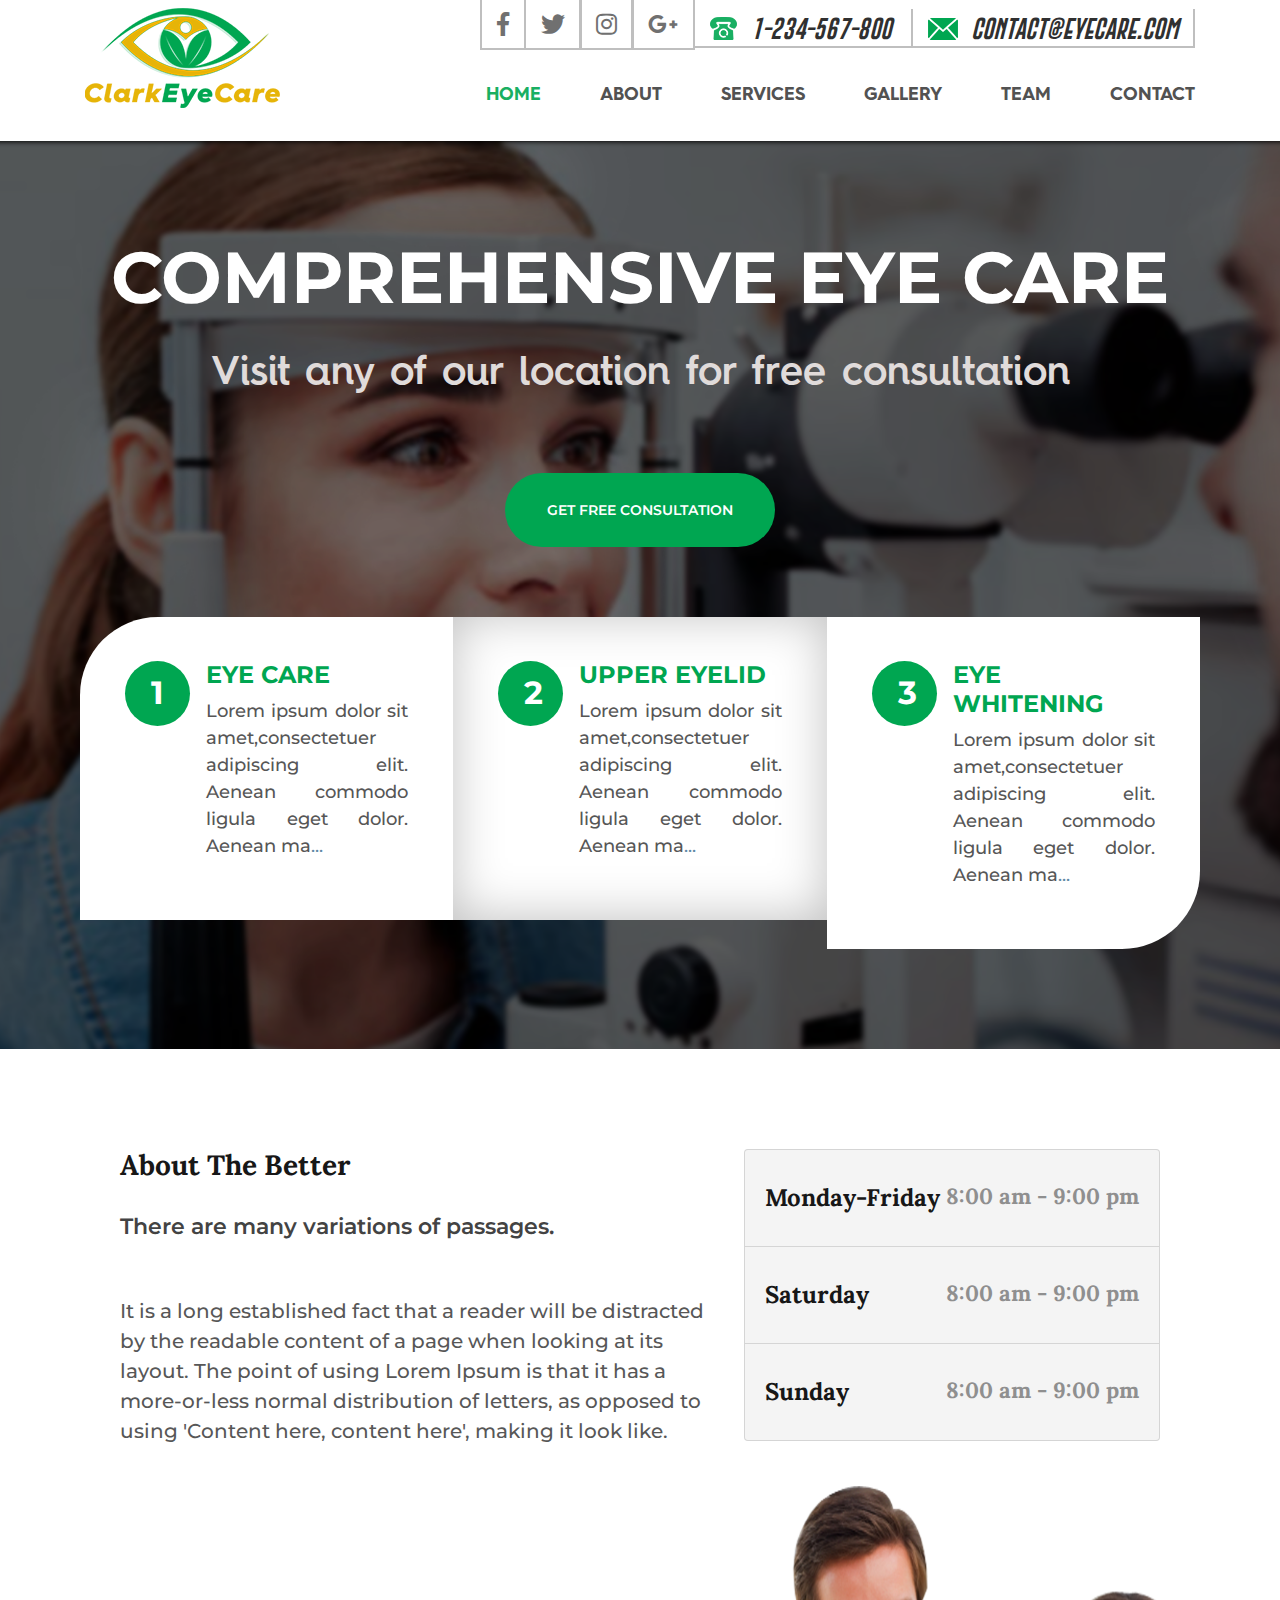
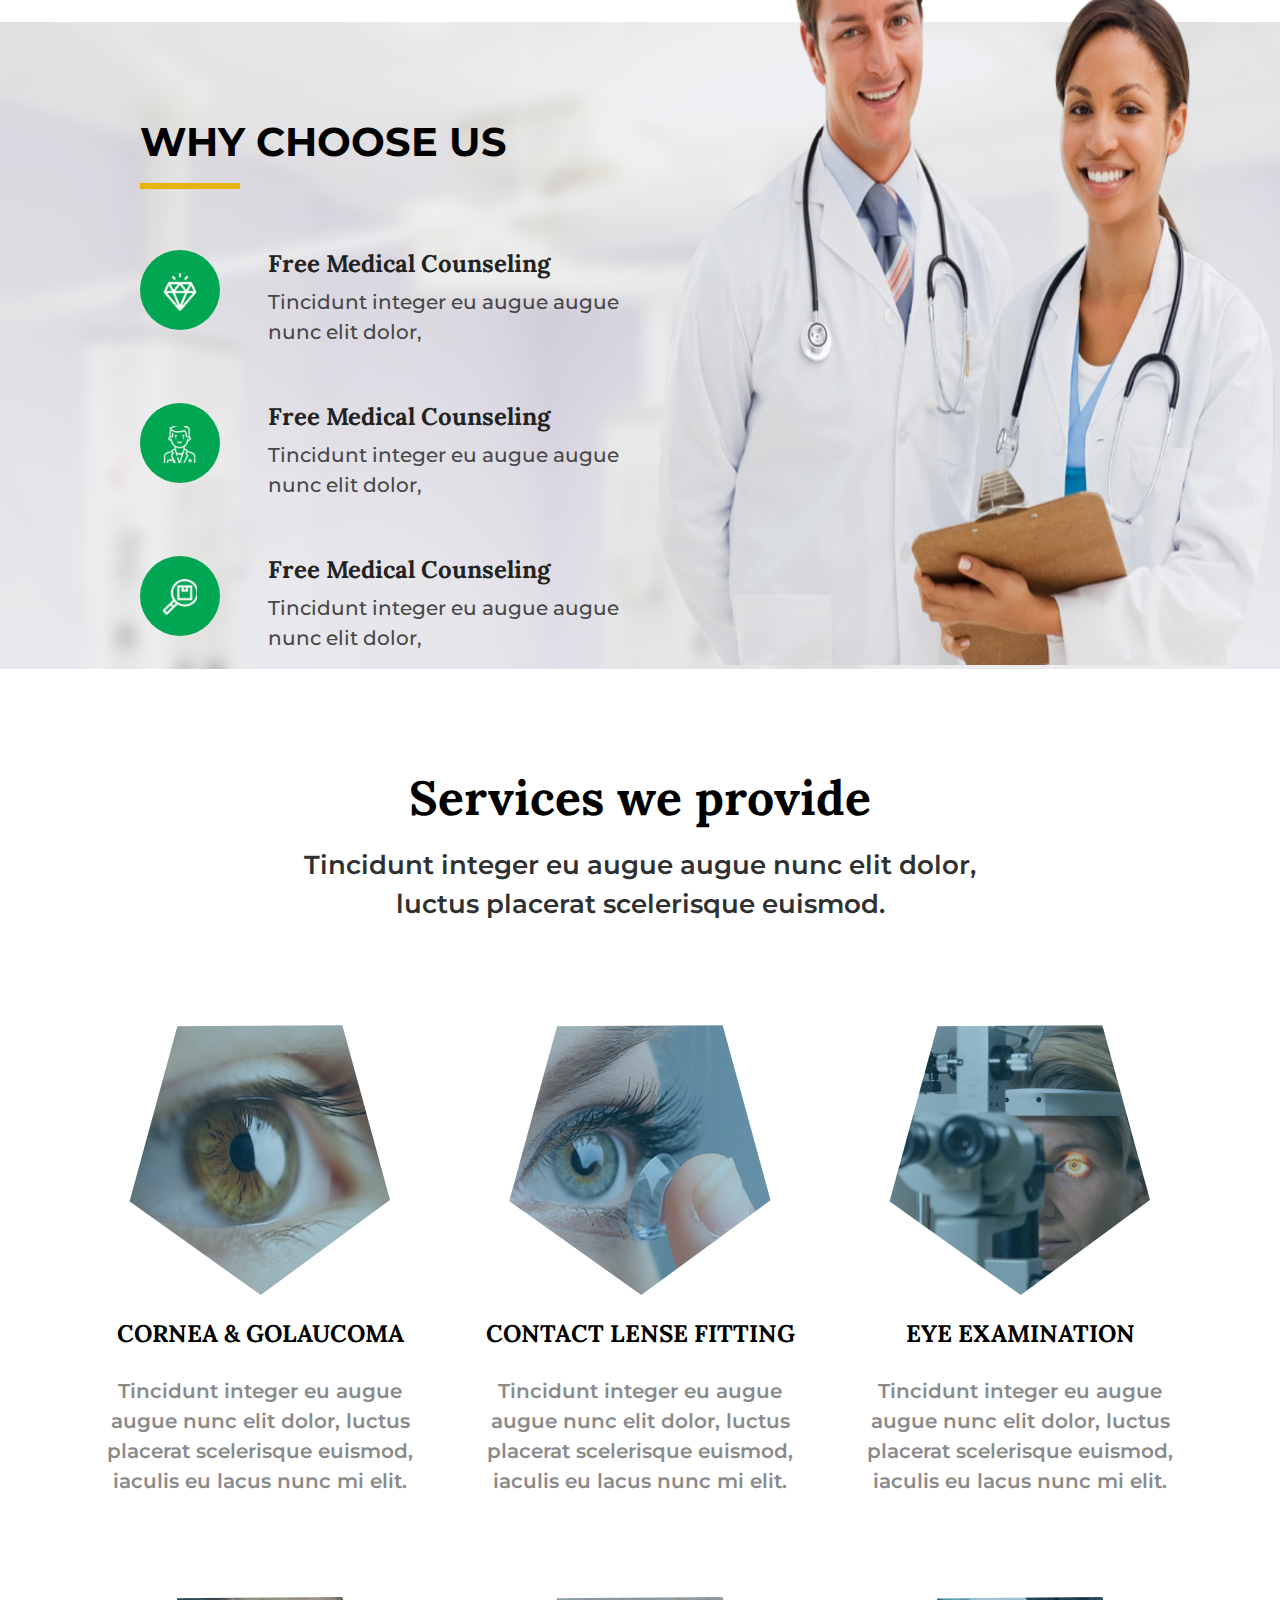
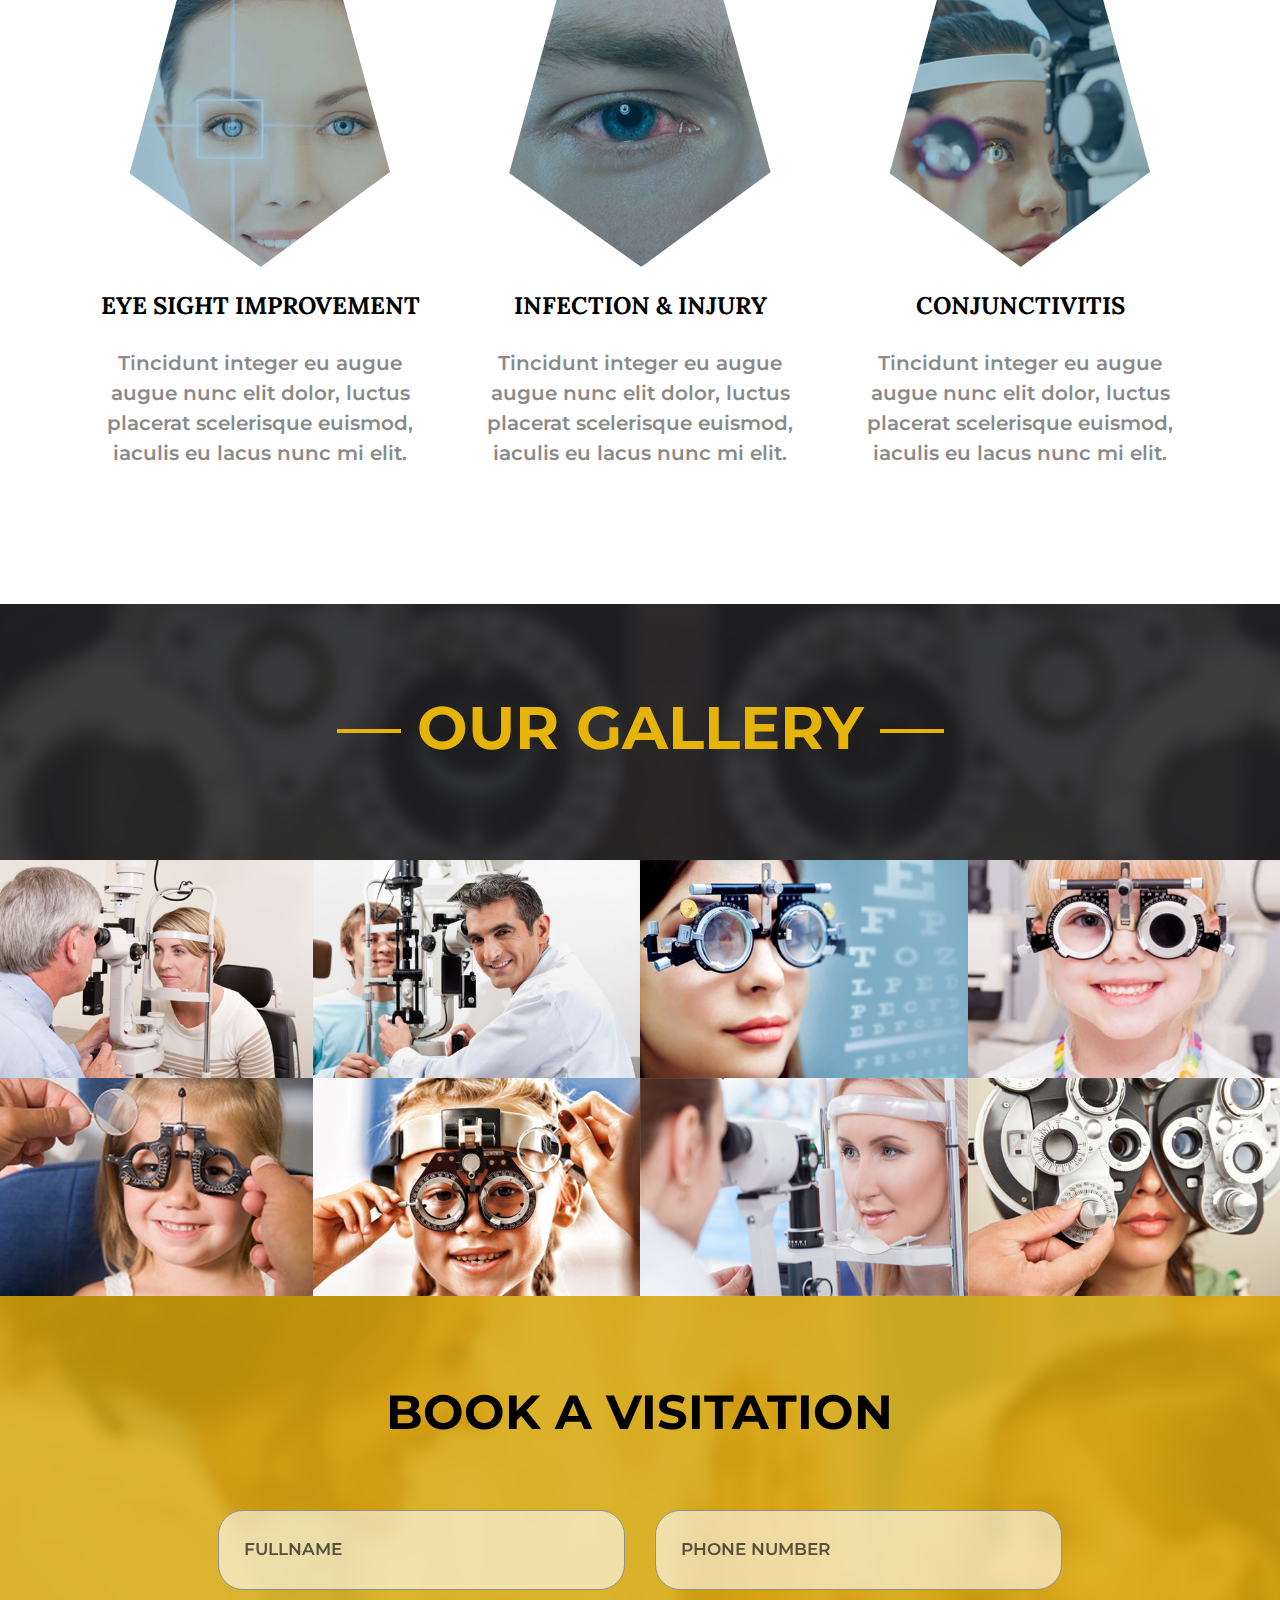
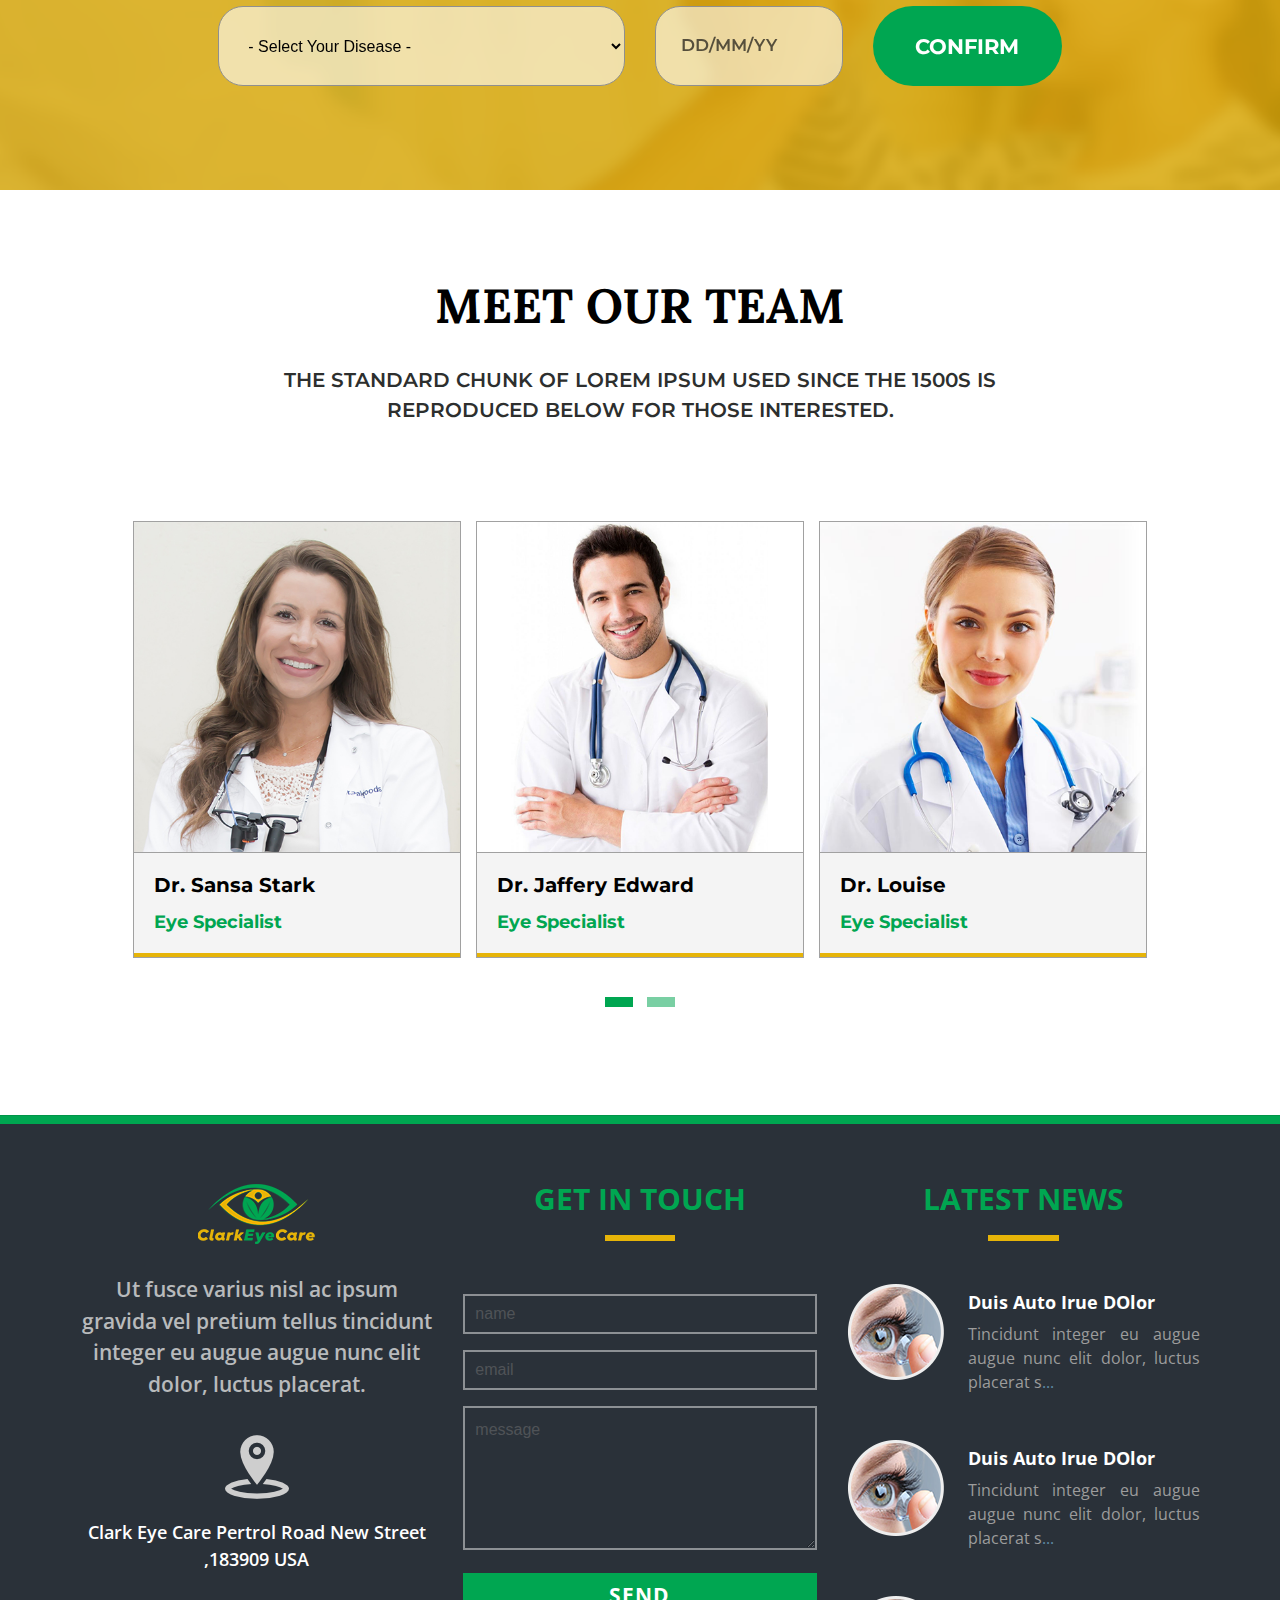
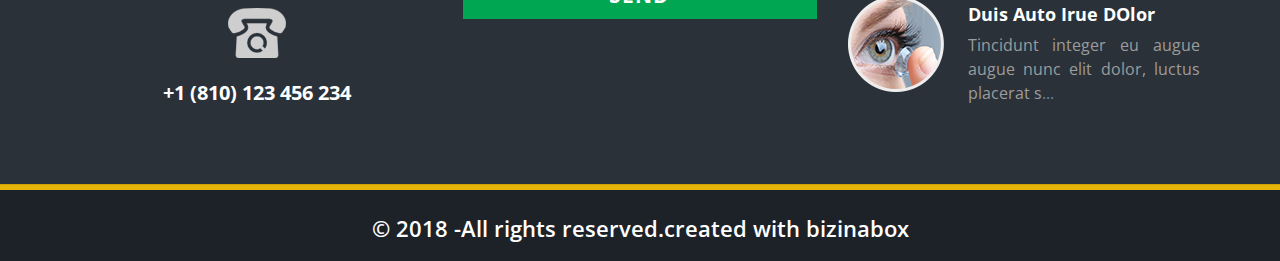
<file: Medical-five/index.html>
﻿<!doctype html>
<html lang="en">
<head>
    <!-- Required meta tags -->
    <meta charset="utf-8">
    <meta name="viewport" content="width=device-width, initial-scale=1, shrink-to-fit=no">
    <link href="https://fonts.googleapis.com/css?family=Lora:400,700|Montserrat:300,400,500,600,700,800,900|Open+Sans:400,600,700,800" rel="stylesheet">
    <link href="assets/fontawesome-free-5.6.1-web/css/all.min.css" rel="stylesheet" />
    <link href="assets/Bootstrap4/css/bootstrap.css" rel="stylesheet" />
    <link href="assets/Bootstrap4/css/animate.css" rel="stylesheet" />
    <link href="assets/Bootstrap4/css/owl.carousel.min.css" rel="stylesheet" />
    <link href="assets/Bootstrap4/css/owl.theme.default.min.css" rel="stylesheet" />
    <link href="assets/Bootstrap4/LightBox/dist/css/lightbox.min.css" rel="stylesheet" />
    <link href="assets/Bootstrap4/css/jquery-ui.css" rel="stylesheet" />
    <link href="assets/font/flaticon.css" rel="stylesheet" />
    <!--<link href="assets/Bootstrap4/css/imagehover.min.css" rel="stylesheet" />-->
    <link href="assets/Bootstrap4/css/styles.css" rel="stylesheet" />
    <title>Medical Theme | Five</title>
    <style>
        /*=================================
              Font-Family's Start
        =================================*/
        @font-face {
            font-family: 'HurmeGeometricSans4 Bold';
            src: url('assets/Fonts/HurmeGeometricSans4 Bold.otf') format('opentype');
        }

        @font-face {
            font-family: 'Gobold Extra2';
            src: url('assets/Fonts/Gobold Extra2.otf') format('opentype');
        }

        @font-face {
            font-family: 'HurmeGeometricSans4 SemiBold';
            src: url('assets/Fonts/HurmeGeometricSans4 SemiBold.otf') format('opentype');
        }

        /*=================================
              Font-Family's End
        =================================*/
    </style>
</head>
<body>
    <!-- ------------ Header Section ---------- -->
    <header>
        <div class="container">
            <div class="row">
                <div class="col-md-3 d-none d-lg-block mt-2">
                    <a class="media-align media-ml-d" href="index.html">
                        <img src="assets/Images/logo.png" alt="Logo Here" class="img-fluid" />
                    </a>
                </div>
                <div class="col-md-9 media-ml-menu" style="text-align: right">
                    <div class="ml-auto media-align  top-head-padding">
                        <a href="#" class="link-icon"> <i class="fab fa-facebook-f border-left-right"></i> </a>
                        <a href="#" class="link-icon"> <i class="fab fa-twitter border-left-right"></i>    </a>
                        <a href="#" class="link-icon"> <i class="fab fa-instagram border-left-right"></i>  </a>
                        <a href="#" class="link-icon"> <i class="fab fa-google-plus-g border-left-right"></i></a>
                        <i class="border-left-right-for-no media-display">
                            <img src="assets/Images/tele.png" class="img-fluid" />&nbsp;&nbsp;
                            <span class="no-text">1-234-567-800</span>
                        </i>
                        <i class="border-left-right-for-mail media-display">
                            <img src="assets/Images/mail.png" class="img-fluid" />&nbsp;&nbsp;
                            <span class="no-text">contact@eyecare.com</span>
                        </i>
                    </div>
                    <nav class="navbar navbar-expand-lg">
                        <a class="navbar-brand" href="index.html">
                            <img src="assets/Images/f-logo.png" alt="Logo Here" class="img-fluid" />
                        </a>
                        <button class="navbar-toggler" type="button" data-toggle="collapse" data-target="#navbarSupportedContent"
                                aria-controls="navbarSupportedContent" aria-expanded="false" aria-label="Toggle navigation">
                            <span class="navbar-toggler-icon"></span>
                        </button>
                        <div class="collapse navbar-collapse" id="navbarSupportedContent">
                            <ul class="navbar-nav ml-auto">
                                <li class="nav-item">
                                    <a class="nav-link active scroll" href="#home">Home</a>
                                </li>
                                <li class="nav-item">
                                    <a class="nav-link scroll" href="#about">About</a>
                                </li>
                                <li class="nav-item">
                                    <a class="nav-link scroll" href="#services">Services</a>
                                </li>
                                <li class="nav-item">
                                    <a class="nav-link scroll" href="#gallery">Gallery</a>
                                </li>
                                <li class="nav-item">
                                    <a class="nav-link scroll" href="#doc-team">Team</a>
                                </li>
                                <li class="nav-item">
                                    <a class="nav-link scroll" href="#contact">Contact</a>
                                </li>
                            </ul>
                        </div>
                    </nav>
                </div>
            </div>
        </div>
    </header>
    <section id="home" style=" background-image: url('assets/Images/main-banner.png'); ">
        <div class="container">
            <div class="row">
                <div class="col-sm-12">
                    <div class="text-center">
                        <h1 class="main-heading animated slideInRight">
                            comprehensive Eye Care
                        </h1>
                        <p class="sub-desc text-center mt-30 animated slideInRight">
                            Visit any of our location for free consultation
                        </p>
                    </div>
                    <div class="mt-70 text-center">
                        <a href="#visit" class="scroll btn btn-contact">Get Free Consultation</a>
                    </div>
                </div>
            </div>
            <div class="row mt-70">
                <div class="col-sm-12 col-sm-6 col-lg-4 p-0">
                    <div class="card-bg-color">
                        <div class="media">
                            <p class="media-obj-color mr-3">1</p>
                            <div class="media-body">
                                <h5 class="home-heading ">eye care</h5>
                                <p class="home-desc comments-space">Lorem ipsum dolor sit amet,consectetuer adipiscing elit. Aenean commodo ligula eget dolor. Aenean massa. Cum sociis natoque penatibus et magnis dis parturient montes, nascetur ridiculus mus.</p>
                            </div>
                        </div>
                    </div>
                </div>
                <div class="col-sm-12 col-sm-6 col-lg-4 p-0">
                    <div class="middle-card-bg">
                        <div class="media">
                            <p class="media-obj-color mr-3">2</p>
                            <div class="media-body">
                                <h5 class="home-heading ">Upper eyelid</h5>
                                <p class="home-desc comments-space">Lorem ipsum dolor sit amet,consectetuer adipiscing elit. Aenean commodo ligula eget dolor. Aenean massa. Cum sociis natoque penatibus et magnis dis parturient montes, nascetur ridiculus mus.</p>
                            </div>
                        </div>
                    </div>
                </div>
                <div class="col-sm-12 col-sm-6 col-lg-4 p-0">
                    <div class="end-card-bg">
                        <div class="media">
                            <p class="media-obj-color mr-3">3</p>
                            <div class="media-body">
                                <h5 class="home-heading ">eye Whitening</h5>
                                <p class="home-desc comments-space">Lorem ipsum dolor sit amet,consectetuer adipiscing elit. Aenean commodo ligula eget dolor. Aenean massa. Cum sociis natoque penatibus et magnis dis parturient montes, nascetur ridiculus mus. </p>
                            </div>
                        </div>
                    </div>
                </div>
            </div>
        </div>
    </section>
    <section id="about">
        <div class="row">
            <div class="col-sm-12 col-md-7">
                <h2 class="about-heading">About the Better</h2>
                <p class="about-sub-text mt-28">
                    There are many variations of passages.
                </p>
                <p class="about-desc mt-53">
                    It is a long established fact that a reader will be distracted by the readable content of a page when looking at its layout. The point of using Lorem Ipsum is that it has a more-or-less normal distribution of letters, as opposed to using 'Content here, content here', making it look like.
                </p>
            </div>
            <div class="col-sm-12 col-md-5">
                <ul class="list-group media-align">
                    <li class="list-group-item days-text list-group-item-secondary">Monday-Friday <span class="time-text float-right"> 8:00 am - 9:00 pm </span></li>
                    <li class="list-group-item days-text list-group-item-secondary">Saturday<span class="time-text float-right"> 8:00 am - 9:00 pm </span></li>
                    <li class="list-group-item days-text list-group-item-secondary">Sunday <span class="time-text float-right"> 8:00 am - 9:00 pm </span></li>
                </ul>
            </div>
        </div>
    </section>
    <section id="chosse" class="mt-60" style=" background-image: url('assets/Images/bg-banner.png');">
        <h2 class="chosse-text below-tag media-align">Why Choose Us</h2>
        <div class="row">
            <div class="col-sm-12 col-md-6 col-lg-6">
                <div class="media mt-80">
                    <p class="chosse-media-bg">
                        <img class="img-fluid" src="assets/Images/about/Untitled-1.png" alt="Generic placeholder image">
                    </p>
                    <div class="media-body ml-5">
                        <h5 class="chosse-heading">Free Medical Counseling</h5>
                        <p class="chosse-desc">
                            Tincidunt integer eu augue augue nunc elit dolor,
                        </p>
                    </div>
                </div>
                <div class="media mt-40">
                    <p class="chosse-media-bg">
                        <img class="img-fluid" src="assets/Images/about/Untitled-2.png" alt="Generic placeholder image">
                    </p>
                    <div class="media-body ml-5">
                        <h5 class="chosse-heading">Free Medical Counseling</h5>
                        <p class="chosse-desc">
                            Tincidunt integer eu augue augue nunc elit dolor,
                        </p>
                    </div>
                </div>
                <div class="media mt-40">
                    <p class="chosse-media-bg">
                        <img class="img-fluid" src="assets/Images/about/Untitled-3.png" alt="Generic placeholder image">
                    </p>
                    <div class="media-body ml-5">
                        <h5 class="chosse-heading">Free Medical Counseling</h5>
                        <p class="chosse-desc">
                            Tincidunt integer eu augue augue nunc elit dolor,
                        </p>
                    </div>
                </div>
            </div>
            <div class="col-sm-12 col-md-6 col-lg-6">
                <div class="position-relative">
                    <div class="position-absolute">
                        <img class="mt-284 custom-width media-width" src="assets/Images/about/doc.png" />
                    </div>
                </div>
            </div>
        </div>
    </section>
    <section id="services">
        <div class="container ">
            <div class="row mt-100">
                <div class="col-md-8 offset-md-2">
                    <div class="text-center">
                        <h2 class="service-text">Services we provide</h2>
                        <p class="service-desc mt-20 ">
                            Tincidunt integer eu augue augue nunc elit dolor, luctus placerat scelerisque euismod.
                        </p>
                    </div>
                </div>
            </div>
            <div class="row">
                <div class="col-sm-12 col-md-6 col-lg-4 mt-85">
                    <div class="text-center">
                        <img src="assets/Images/services/s1.png" class="img-style" />
                        <h3 class="service-heading mt-25">Cornea & Golaucoma</h3>
                        <p class="service-heading-desc mt-27">
                            Tincidunt integer eu augue augue nunc elit dolor, luctus placerat scelerisque euismod, iaculis eu lacus nunc mi elit.
                        </p>
                    </div>
                </div>
                <div class="col-sm-12 col-md-6 col-lg-4 mt-85">
                    <div class="text-center">
                        <img src="assets/Images/services/s2.png" class="img-style" />
                        <h3 class="service-heading mt-25">Contact Lense Fitting</h3>
                        <p class="service-heading-desc mt-27">
                            Tincidunt integer eu augue augue nunc elit dolor, luctus placerat scelerisque euismod, iaculis eu lacus nunc mi elit.
                        </p>
                    </div>
                </div>
                <div class="col-sm-12 col-md-6 col-lg-4 mt-85">
                    <div class="text-center">
                        <img src="assets/Images/services/s3.png" class="img-style" />
                        <h3 class="service-heading mt-25">Eye Examination</h3>
                        <p class="service-heading-desc mt-27">
                            Tincidunt integer eu augue augue nunc elit dolor, luctus placerat scelerisque euismod, iaculis eu lacus nunc mi elit.
                        </p>
                    </div>
                </div>
                <div class="col-sm-12 col-md-6 col-lg-4 mt-85">
                    <div class="text-center">
                        <img src="assets/Images/services/s4.png" class="img-style" />
                        <h3 class="service-heading mt-25">eye sight improvement</h3>
                        <p class="service-heading-desc mt-27">
                            Tincidunt integer eu augue augue nunc elit dolor, luctus placerat scelerisque euismod, iaculis eu lacus nunc mi elit.
                        </p>
                    </div>
                </div>
                <div class="col-sm-12 col-md-6 col-lg-4 mt-85">
                    <div class="text-center">
                        <img src="assets/Images/services/s5.png" class="img-style" />
                        <h3 class="service-heading mt-25">Infection & injury</h3>
                        <p class="service-heading-desc mt-27">
                            Tincidunt integer eu augue augue nunc elit dolor, luctus placerat scelerisque euismod, iaculis eu lacus nunc mi elit.
                        </p>
                    </div>
                </div>
                <div class="col-sm-12 col-md-6 col-lg-4 mt-85">
                    <div class="text-center">
                        <img src="assets/Images/services/s6.png" class="img-style" />
                        <h3 class="service-heading mt-25">Conjunctivitis</h3>
                        <p class="service-heading-desc mt-27">
                            Tincidunt integer eu augue augue nunc elit dolor, luctus placerat scelerisque euismod, iaculis eu lacus nunc mi elit.
                        </p>
                    </div>
                </div>
            </div>
        </div>
    </section>
    <section id="gallery" class="mt-120">
        <div class="bg-gallery" style="background-image: url('assets/Images/gallery/bg-banner.png');">
            <h1 class="gallery">Our Gallery</h1>
        </div>
        <div class="row ">
            <div class="col-sm-12 col-md-6 col-lg-3 p-0 bg-hover-color">
                <img src="assets/Images/gallery/g1.png" alt="Avatar" class="image" style="width: 100%;">
                <div class="middle">
                    <a href="assets/Images/gallery/g1.png" class="link-white" data-lightbox="image-1" data-title="EYE EXAMINATION">
                        <i class="fas fa-eye text-white"></i>
                    </a>
                    <p class="hover-text">Eye Examination</p>
                    <p class="hover-pera-text">
                        Sapien elit in malesuada semper mi, id sollicitudin urna fermentum.
                    </p>
                </div>
            </div>
            <div class="col-sm-12 col-md-6 col-lg-3 p-0 bg-hover-color">
                <img src="assets/Images/gallery/g2.png" class="image w-100" /> <div class="middle">
                    <a href="assets/Images/gallery/g2.png" class="link-white" data-lightbox="image-1" data-title="EYE EXAMINATION">
                        <i class="fas fa-eye text-white"></i>
                    </a>
                    <p class="hover-text">Eye Examination</p>
                    <p class="hover-pera-text">
                        Sapien elit in malesuada semper mi, id sollicitudin urna fermentum.
                    </p>
                </div>
            </div>
            <div class="col-sm-12 col-md-6 col-lg-3 p-0 bg-hover-color">
                <img src="assets/Images/gallery/g3.png" class="image w-100" /> <div class="middle">
                    <a href="assets/Images/gallery/g3.png" class="link-white" data-lightbox="image-1" data-title="EYE EXAMINATION">
                        <i class="fas fa-eye text-white"></i>
                    </a>
                    <p class="hover-text">Eye Examination</p>
                    <p class="hover-pera-text">
                        Sapien elit in malesuada semper mi, id sollicitudin urna fermentum.
                    </p>
                </div>
            </div>
            <div class="col-sm-12 col-md-6 col-lg-3 p-0 bg-hover-color">
                <img src="assets/Images/gallery/g4.png" class="image w-100" /> <div class="middle">
                    <a href="assets/Images/gallery/g4.png" class="link-white" data-lightbox="image-1" data-title="EYE EXAMINATION">
                        <i class="fas fa-eye text-white"></i>
                    </a>
                    <p class="hover-text">Eye Examination</p>
                    <p class="hover-pera-text">
                        Sapien elit in malesuada semper mi, id sollicitudin urna fermentum.
                    </p>
                </div>
            </div>
            <div class="col-sm-12 col-md-6 col-lg-3 p-0 bg-hover-color">
                <img src="assets/Images/gallery/g5.png" class="image w-100" /> <div class="middle">
                    <a href="assets/Images/gallery/g5.png" class="link-white" data-lightbox="image-1" data-title="EYE EXAMINATION">
                        <i class="fas fa-eye text-white"></i>
                    </a>
                    <p class="hover-text">Eye Examination</p>
                    <p class="hover-pera-text">
                        Sapien elit in malesuada semper mi, id sollicitudin urna fermentum.
                    </p>
                </div>
            </div>
            <div class="col-sm-12 col-md-6 col-lg-3 p-0 bg-hover-color">
                <img src="assets/Images/gallery/g6.png" class="image w-100" /> <div class="middle">
                    <a href="assets/Images/gallery/g6.png" class="link-white" data-lightbox="image-1" data-title="EYE EXAMINATION">
                        <i class="fas fa-eye text-white"></i>
                    </a>
                    <p class="hover-text">Eye Examination</p>
                    <p class="hover-pera-text">
                        Sapien elit in malesuada semper mi, id sollicitudin urna fermentum.
                    </p>
                </div>
            </div>
            <div class="col-sm-12 col-md-6 col-lg-3 p-0 bg-hover-color">
                <img src="assets/Images/gallery/g7.png" class="image w-100" /> <div class="middle">
                    <a href="assets/Images/gallery/g7.png" class="link-white" data-lightbox="image-1" data-title="EYE EXAMINATION">
                        <i class="fas fa-eye text-white"></i>
                    </a>
                    <p class="hover-text">Eye Examination</p>
                    <p class="hover-pera-text">
                        Sapien elit in malesuada semper mi, id sollicitudin urna fermentum.
                    </p>
                </div>
            </div>
            <div class="col-sm-12 col-md-6 col-lg-3 p-0 bg-hover-color">
                <img src="assets/Images/gallery/g8.png" class="image w-100" /> <div class="middle">
                    <a href="assets/Images/gallery/g8.png" class="link-white" data-lightbox="image-1" data-title="EYE EXAMINATION">
                        <i class="fas fa-eye text-white"></i>
                    </a>
                    <p class="hover-text">Eye Examination</p>
                    <p class="hover-pera-text">
                        Sapien elit in malesuada semper mi, id sollicitudin urna fermentum.
                    </p>
                </div>
            </div>
        </div>
    </section>
    <section id="visit" class="visit">
        <div class="bg-visit" style="background-image: url('assets/Images/appoint-banner.png');">
            <div class="row ">
                <div class="col-md-8 offset-md-2">
                    <h2 class="book-text">Book a Visitation</h2>
                </div>
            </div>
            <form action="#" method="post">
                <div class="row mt-60">
                    <div class="col-lg-4 offset-lg-2">
                        <div class="form-group">
                            <input type="text" class="text-input" name="name" value="" placeholder="fullname" required="" />
                        </div>
                    </div>
                    <div class="col-lg-4">
                        <div class="form-group">
                            <input type="text" class="text-input" name="name" value="" placeholder="Phone Number" required="" />
                        </div>
                    </div>
                    <div class="col-lg-4 offset-lg-2">
                        <div class="form-group">
                            <select class="text-input">
                                <option selected="selected">- Select Your Disease -</option>
                                <option>Sickness</option>
                                <option>Dental</option>
                                <option>Heart</option>
                            </select>
                        </div>
                    </div>
                    <div class="col-lg-4">
                        <div class="row">
                            <div class="col-lg-6">
                                <div class="form-group">
                                    <input type="text" id="datepicker" class="text-input" placeholder="DD/MM/YY" name="name" value="" required="" />
                                </div>
                            </div>
                            <div class="col-lg-6">
                                <div class="form-group">
                                    <button type="submit" class="btn btn-confirm">Confirm</button>
                                </div>
                            </div>
                        </div>
                    </div>
                </div>
            </form>
        </div>
    </section>
    <section id="doc-team">
        <div class="container mt-87">
            <div class="row">
                <div class="col-md-8 offset-md-2">
                    <h2 class="team-text text-center ">Meet Our Team</h2>
                    <p class="team-desc mt-30 media-mt-14 text-center">
                        The standard chunk of Lorem Ipsum used since the 1500s is reproduced below for those interested.
                    </p>
                </div>
            </div>
        </div>
        <div class="owl-carousel owl-theme slick-padding">
            <div>
                <div class="containing">
                    <div class="card">
                        <img src="assets/Images/doc-team/d1.png" class="img-fluid image" />
                        <div class="card-body">
                            <ul class="list-group list-group-flush">
                                <li class="list-group-item list-group-item-secondary">
                                    <h5 class="card-title">Dr. Sansa Stark</h5>
                                    <p class="card-text">Eye Specialist</p>
                                </li>
                            </ul>
                            <div class="overlay">
                                <i class="flaticon-mail-black-envelope-symbol"></i>
                                <span class="hover-mail-text">Arya@domain.com</span>
                                <p class="mt-20">
                                    <a href="#" class="link-styling mr-3"> <i class="fab fa-facebook-f ml-3"></i></a>
                                    <a href="#" class="link-styling mr-3"> <i class="fab fa-twitter ml-3"></i></a>
                                    <a href="#" class="link-styling mr-3"> <i class="fab fa-instagram ml-3"></i></a>
                                    <a href="#" class="link-styling mr-3"> <i class="fab fa-google-plus-g ml-3"></i></a>
                                </p>
                            </div>
                        </div>
                    </div>
                </div>
            </div>
            <div>
                <div class="containing">
                    <div class="card">
                        <img src="assets/Images/doc-team/d2.png" class="img-fluid image" />
                        <div class="card-body">
                            <ul class="list-group list-group-flush">
                                <li class="list-group-item list-group-item-secondary">
                                    <h5 class="card-title">Dr. Jaffery Edward</h5>
                                    <p class="card-text">Eye Specialist</p>
                                </li>
                            </ul>
                            <div class="overlay">
                                <i class="flaticon-mail-black-envelope-symbol"></i>
                                <span class="hover-mail-text">Arya@domain.com</span>
                                <p class="mt-20">
                                    <a href="#" class="link-styling mr-3"> <i class="fab fa-facebook-f ml-3"></i></a>
                                    <a href="#" class="link-styling mr-3"> <i class="fab fa-twitter ml-3"></i></a>
                                    <a href="#" class="link-styling mr-3"> <i class="fab fa-instagram ml-3"></i></a>
                                    <a href="#" class="link-styling mr-3"> <i class="fab fa-google-plus-g ml-3"></i></a>
                                </p>
                            </div>
                        </div>
                    </div>
                </div>
            </div>
            <div>
                <div class="containing">
                    <div class="card">
                        <img src="assets/Images/doc-team/d3.png" class="img-fluid image" />
                        <div class="card-body">
                            <ul class="list-group list-group-flush">
                                <li class="list-group-item list-group-item-secondary">
                                    <h5 class="card-title">Dr. Louise</h5>
                                    <p class="card-text">Eye Specialist</p>
                                </li>
                            </ul>
                            <div class="overlay">
                                <i class="flaticon-mail-black-envelope-symbol"></i>
                                <span class="hover-mail-text">Arya@domain.com</span>
                                <p class="mt-20">
                                    <a href="#" class="link-styling mr-3"> <i class="fab fa-facebook-f ml-3"></i></a>
                                    <a href="#" class="link-styling mr-3"> <i class="fab fa-twitter ml-3"></i></a>
                                    <a href="#" class="link-styling mr-3"> <i class="fab fa-instagram ml-3"></i></a>
                                    <a href="#" class="link-styling mr-3"> <i class="fab fa-google-plus-g ml-3"></i></a>
                                </p>
                            </div>
                        </div>
                    </div>
                </div>
            </div>
            <div>
                <div class="containing">
                    <div class="card">
                        <img src="assets/Images/doc-team/d1.png" class="img-fluid image" />
                        <div class="card-body">
                            <ul class="list-group list-group-flush">
                                <li class="list-group-item list-group-item-secondary">
                                    <h5 class="card-title">Dr. Sansa Stark</h5>
                                    <p class="card-text">Eye Specialist</p>
                                </li>
                            </ul>
                            <div class="overlay">
                                <i class="flaticon-mail-black-envelope-symbol"></i>
                                <span class="hover-mail-text">Arya@domain.com</span>
                                <p class="mt-20">
                                    <a href="#" class="link-styling mr-3"> <i class="fab fa-facebook-f ml-3"></i></a>
                                    <a href="#" class="link-styling mr-3"> <i class="fab fa-twitter ml-3"></i></a>
                                    <a href="#" class="link-styling mr-3"> <i class="fab fa-instagram ml-3"></i></a>
                                    <a href="#" class="link-styling mr-3"> <i class="fab fa-google-plus-g ml-3"></i></a>
                                </p>
                            </div>
                        </div>
                    </div>
                </div>
            </div>
            <div>
                <div class="containing">
                    <div class="card">
                        <img src="assets/Images/doc-team/d2.png" class="img-fluid image" />
                        <div class="card-body">
                            <ul class="list-group list-group-flush">
                                <li class="list-group-item list-group-item-secondary">
                                    <h5 class="card-title">Dr. Jaffery Edward</h5>
                                    <p class="card-text">Eye Specialist</p>
                                </li>
                            </ul>
                            <div class="overlay">
                                <i class="flaticon-mail-black-envelope-symbol"></i>
                                <span class="hover-mail-text">Arya@domain.com</span>
                                <p class="mt-20">
                                    <a href="#" class="link-styling mr-3"> <i class="fab fa-facebook-f ml-3"></i></a>
                                    <a href="#" class="link-styling mr-3"> <i class="fab fa-twitter ml-3"></i></a>
                                    <a href="#" class="link-styling mr-3"> <i class="fab fa-instagram ml-3"></i></a>
                                    <a href="#" class="link-styling mr-3"> <i class="fab fa-google-plus-g ml-3"></i></a>
                                </p>
                            </div>
                        </div>
                    </div>
                </div>
            </div>
            <div>
                <div class="containing">
                    <div class="card">
                        <img src="assets/Images/doc-team/d3.png" class="img-fluid image" />
                        <div class="card-body">
                            <ul class="list-group list-group-flush">
                                <li class="list-group-item list-group-item-secondary">
                                    <h5 class="card-title">Dr. Louise</h5>
                                    <p class="card-text">Eye Specialist</p>
                                </li>
                            </ul>
                            <div class="overlay">
                                <i class="flaticon-mail-black-envelope-symbol"></i>
                                <span class="hover-mail-text">Arya@domain.com</span>
                                <p class="mt-20">
                                    <a href="#" class="link-styling mr-3"> <i class="fab fa-facebook-f ml-3"></i></a>
                                    <a href="#" class="link-styling mr-3"> <i class="fab fa-twitter ml-3"></i></a>
                                    <a href="#" class="link-styling mr-3"> <i class="fab fa-instagram ml-3"></i></a>
                                    <a href="#" class="link-styling mr-3"> <i class="fab fa-google-plus-g ml-3"></i></a>
                                </p>
                            </div>
                        </div>
                    </div>
                </div>
            </div>
        </div>
    </section>
    <hr class="line-styling" />
    <section id="contact">
        <div class="row">
            <!-- first column -->
            <div class="col-md-4">
                <div class="text-center">
                    <img src="assets/Images/f-logo.png" class="img-fluid" />
                    <p class="contact-pera-text mt-30">
                        Ut fusce varius nisl ac ipsum gravida vel pretium tellus tincidunt integer eu augue augue nunc elit dolor, luctus placerat.
                    </p>
                </div>
                <div class="text-center mt-35">
                    <img src="assets/Images/location.png" class="img-fluid" />
                    <p class="address-text mt-20">
                        Clark Eye Care Pertrol Road New Street ,183909 USA
                    </p>
                </div>
                <div class="text-center mt-35">
                    <img src="assets/Images/tele-f.png" class="img-fluid" />
                    <p class="phone-no mt-20">
                        +1 (810) 123 456 234
                    </p>
                </div>
            </div>
            <!-- second column -->
            <div class="col-md-4">
                <h2 class="touch-text text-center below-touch">Get in Touch</h2>
                <form action="/" method="post" class="mt-80">
                    <div class="form-group">
                        <input type="text" id="fourty" class="contact-input" placeholder="name" required="" />
                    </div>
                    <div class="form-group">
                        <input type="email" id="fourty" class="contact-input" placeholder="email" required="" />
                    </div>
                    <div class="form-group">
                        <textarea rows="5" id="fourty" class="message-input" placeholder="message" required=""></textarea>
                    </div>
                    <div class="form-group">
                        <button type="submit" class="btn btn-send btn-block">SEND</button>
                    </div>
                </form>
            </div>
            <!-- third column -->
            <div class="col-md-4">
                <h2 class="touch-text text-center below-touch">Latest News</h2>
                <div class="mt-70">
                    <div class="media">
                        <img src="assets/Images/eye.png" class="img-fluid mr-4" />
                        <div class="media-body">
                            <h5 class="contact-heading mt-2">Duis Auto Irue DOlor</h5>
                            <p class="contact-text-desc comments-space">
                                Tincidunt integer eu augue augue nunc elit dolor, luctus placerat scelerisque euismod, iaculis eu lacus nunc mi elit, vehicula ut laoreet ac, aliquam sit amet justo nunc tempor, metus vel.
                            </p>
                        </div>
                    </div>
                </div>
                <div class="mt-30">
                    <div class="media">
                        <img src="assets/Images/eye.png" class="img-fluid mr-4" />
                        <div class="media-body">
                            <h5 class="contact-heading mt-2">Duis Auto Irue DOlor</h5>
                            <p class="contact-text-desc comments-space">
                                Tincidunt integer eu augue augue nunc elit dolor, luctus placerat scelerisque euismod, iaculis eu lacus nunc mi elit, vehicula ut laoreet ac, aliquam sit amet justo nunc tempor, metus vel.
                            </p>
                        </div>
                    </div>
                </div>
                <div class="mt-30">
                    <div class="media">
                        <img src="assets/Images/eye.png" class="img-fluid mr-4" />
                        <div class="media-body">
                            <h5 class="contact-heading mt-2">Duis Auto Irue DOlor</h5>
                            <p class="contact-text-desc comments-space">
                                Tincidunt integer eu augue augue nunc elit dolor, luctus placerat scelerisque euismod, iaculis eu lacus nunc mi elit, vehicula ut laoreet ac, aliquam sit amet justo nunc tempor, metus vel.
                            </p>
                        </div>
                    </div>
                </div>
            </div>
        </div>
    </section>
    <hr class="footer-line mt-0 mb-0" />
    <section id="footer">
        <footer class="page-footer">
            <!-- Copyright -->
            <div>
                <div class="row">
                    <div class="col-md-12">
                        <p class="footer-font text-center">&copy; 2018  -All rights reserved.created with bizinabox</p>
                    </div>
                </div>
            </div>
            <!-- Copyright -->
        </footer>
    </section>
    <script src="assets/Bootstrap4/js/jquery.slim.min.js"></script>
    <script src="assets/Bootstrap4/js/poper.min.js"></script>
    <script src="assets/Bootstrap4/js/bootstrap.min.js"></script>
    <script src="assets/Bootstrap4/js/owl.carousel.min.js"></script>
    <script src="assets/Bootstrap4/LightBox/dist/js/lightbox.min.js"></script>
    <script src="assets/Bootstrap4/js/loadMoreResults.js"></script>
    <script src="assets/Bootstrap4/js/jquery-ui.js"></script>
    <script src="assets/Bootstrap4/js/smoothscroll.js"></script>
    <script src="assets/Bootstrap4/js/scrollinToview.js"></script>
    <script src="assets/Bootstrap4/js/wow.min.js"></script>
    <script src="assets/Bootstrap4/js/script.js"></script>
    <script type="text/javascript">
        new WOW().init();


    </script>
</body>
</html>
</file>
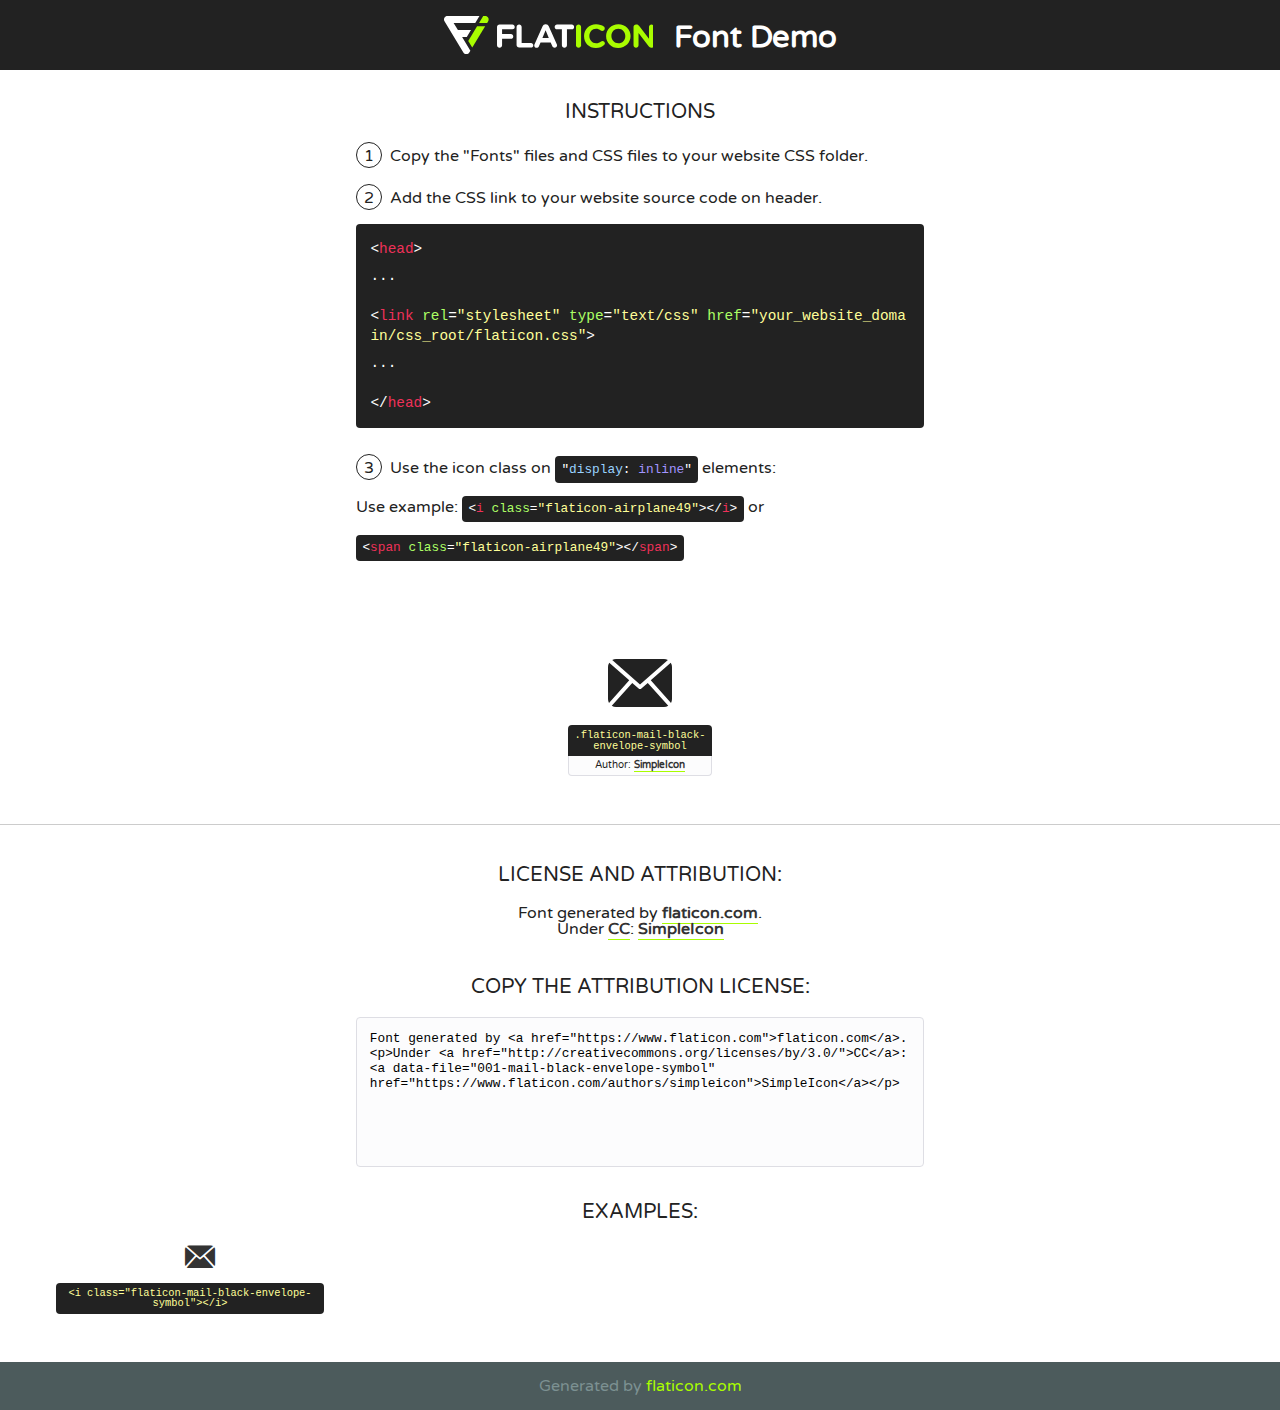
<file: Medical-five/assets/font/flaticon.html>
<!DOCTYPE html>
<!--
  Flaticon icon font: Flaticon
  Creation date: 08/02/2019 06:22
-->
<html>
<!DOCTYPE html>
<html>

<head>
    <title>Flaticon WebFont</title>
    <link href="http://fonts.googleapis.com/css?family=Varela+Round" rel="stylesheet" type="text/css" />
    <link rel="stylesheet" type="text/css" href="flaticon.css">
    <meta charset="UTF-8">
    <style>
    html, body, div, span, applet, object, iframe,
    h1, h2, h3, h4, h5, h6, p, blockquote, pre,
    a, abbr, acronym, address, big, cite, code,
    del, dfn, em, img, ins, kbd, q, s, samp,
    small, strike, strong, sub, sup, tt, var,
    b, u, i, center,
    dl, dt, dd, ol, ul, li,
    fieldset, form, label, legend,
    table, caption, tbody, tfoot, thead, tr, th, td,
    article, aside, canvas, details, embed, 
    figure, figcaption, footer, header, hgroup, 
    menu, nav, output, ruby, section, summary,
    time, mark, audio, video {
        margin: 0;
        padding: 0;
        border: 0;
        font-size: 100%;
        font: inherit;
        vertical-align: baseline;
    }
    /* HTML5 display-role reset for older browsers */
    article, aside, details, figcaption, figure, 
    footer, header, hgroup, menu, nav, section {
        display: block;
    }
    body {
        line-height: 1;
    }
    ol, ul {
        list-style: none;
    }
    blockquote, q {
        quotes: none;
    }
    blockquote:before, blockquote:after,
    q:before, q:after {
        content: '';
        content: none;
    }
    table {
        border-collapse: collapse;
        border-spacing: 0;
    }
    body {
        font-family: 'Varela Round', Helvetica, Arial, sans-serif;
        font-size: 16px;
        color: #222;
    }
    a {
        color: #333;
        border-bottom: 1px solid #a9fd00;
        font-weight: bold;
        text-decoration: none;
    }
    * {
        -moz-box-sizing: border-box;
        -webkit-box-sizing: border-box;
        box-sizing: border-box;
        margin: 0;
        padding: 0;
    }
    [class^="flaticon-"]:before, [class*=" flaticon-"]:before, [class^="flaticon-"]:after, [class*=" flaticon-"]:after {
        font-family: Flaticon;
        font-size: 30px;
        font-style: normal;
        margin-left: 20px;
        color: #333;
    }
    .wrapper {
        max-width: 600px;
        margin: auto;
        padding: 0 1em;
    }
    .title {
        font-size: 1.25em;
        text-align: center;
        margin-bottom: 1em;
        text-transform: uppercase;
    }
    header {
        text-align: center;
        background-color: #222;
        color: #fff;
        padding: 1em;
    }
    header .logo {
        width: 210px;
        height: 38px;
        display: inline-block;
        vertical-align: middle;
        margin-right: 1em;
        border: none;
    }
    header strong {
        font-size: 1.95em;
        font-weight: bold;
        vertical-align: middle;
        margin-top: 5px;
        display: inline-block;
    }
    .demo {
        margin: 2em auto;
        line-height: 1.25em;
    }
    .demo ul li {
        margin-bottom: 1em;
    }
    .demo ul li .num {
        color: #222;
        border-radius: 20px;
        display: inline-block;
        width: 26px;
        padding: 3px;
        height: 26px;
        text-align: center;
        margin-right: 0.5em;
        border: 1px solid #222;
    }
    .demo ul li code {
        background-color: #222;
        border-radius: 4px;
        padding: 0.25em 0.5em;
        display: inline-block;
        color: #fff;
        font-family: Consolas,Monaco,Lucida Console,Liberation Mono,DejaVu Sans Mono,Bitstream Vera Sans Mono,Courier New, monospace;
        font-weight: lighter;
        margin-top: 1em;
        font-size: 0.8em;
        word-break: break-all;
    }
    .demo ul li code.big {
        padding: 1em;
        font-size: 0.9em;
    }
    .demo ul li code .red {
        color: #EF3159;
    }
    .demo ul li code .green {
        color: #ACFF65;
    }
    .demo ul li code .yellow {
        color: #FFFF99;
    }
    .demo ul li code .blue {
        color: #99D3FF;
    }
    .demo ul li code .purple {
        color: #A295FF;
    }
    .demo ul li code .dots {
        margin-top: 0.5em;
        display: block;
    }
    #glyphs {
        border-bottom: 1px solid #ccc;
        padding: 2em 0;
        text-align: center;
    }
    .glyph {
        display: inline-block;
        width: 9em;
        margin: 1em;
        text-align: center;
        vertical-align: top;
        background: #FFF;
    }
    .glyph .glyph-icon {
        padding: 10px;
        display: block;
        font-family:"Flaticon";
        font-size: 64px;
        line-height: 1;
    }
    .glyph .glyph-icon:before {
        font-size: 64px;
        color: #222;
        margin-left: 0;
    }
    .class-name {
        font-size: 0.65em;
        background-color: #222;
        color: #fff;
        border-radius: 4px 4px 0 0;
        padding: 0.5em;
        color: #FFFF99;
        font-family: Consolas,Monaco,Lucida Console,Liberation Mono,DejaVu Sans Mono,Bitstream Vera Sans Mono,Courier New, monospace;
    }
    .author-name {
        font-size: 0.6em;
        background-color: #fcfcfd;
        border: 1px solid #DEDEE4;
        border-top: 0;
        border-radius: 0 0 4px 4px;
        padding: 0.5em;
    }
    .class-name:last-child {
        font-size: 10px;
        color:#888;
    }
    .class-name:last-child a {
        font-size: 10px;
        color:#555;
    }
    .class-name:last-child a:hover {
        color:#a9fd00;
    }
    .glyph > input {
        display: block;
        width: 100px;
        margin: 5px auto;
        text-align: center;
        font-size: 12px;
        cursor: text;
    }
    .glyph > input.icon-input {
        font-family:"Flaticon";
        font-size: 16px;
        margin-bottom: 10px;
    }
    .attribution .title {
        margin-top: 2em;
    }
    .attribution textarea {
        background-color: #fcfcfd;
        padding: 1em;
        border: none;
        box-shadow: none;
        border: 1px solid #DEDEE4;
        border-radius: 4px;
        resize: none;
        width: 100%;
        height: 150px;
        font-size: 0.8em;
        font-family: Consolas,Monaco,Lucida Console,Liberation Mono,DejaVu Sans Mono,Bitstream Vera Sans Mono,Courier New, monospace;
        -webkit-appearance: none;
    }
    .iconsuse {
        margin: 2em auto;
        text-align: center;
        max-width: 1200px;
    }
    .iconsuse:after {
        content: '';
        display: table;
        clear: both;
    }
    .iconsuse .image {
        float: left;
        width: 25%;
        padding: 0 1em;
    }
    .iconsuse .image p {
        margin-bottom: 1em;
    }
    .iconsuse .image span {
        display: block;
        font-size: 0.65em;
        background-color: #222;
        color: #fff;
        border-radius: 4px;
        padding: 0.5em;
        color: #FFFF99;
        margin-top: 1em;
        font-family: Consolas,Monaco,Lucida Console,Liberation Mono,DejaVu Sans Mono,Bitstream Vera Sans Mono,Courier New, monospace;
    }
    #footer {
        text-align: center;
        background-color: #4C5B5C;
        color: #7c9192;
        padding: 1em;
    }
    #footer a {
        border: none;
        color: #a9fd00;
        font-weight: normal;
    }
    @media (max-width: 960px) {
        .iconsuse .image {
            width: 50%;
        }
    }
    @media (max-width: 560px) {
        .iconsuse .image {
            width: 100%;
        }
    }
    </style>
</head>

<body class="characters-off">

    <header>
        <a href="https://www.flaticon.com" target="_blank" class="logo">
            <svg version="1.1" xmlns="http://www.w3.org/2000/svg" xmlns:xlink="http://www.w3.org/1999/xlink" xmlns:a="http://ns.adobe.com/AdobeSVGViewerExtensions/3.0/" viewBox="0 0 560.875 102.036" enable-background="new 0 0 560.875 102.036" xml:space="preserve">
                <defs>
                </defs>
                <g>
                    <g class="letters">
                        <path fill="#ffffff" d="M141.596,29.675c0-3.777,2.985-6.767,6.764-6.767h34.438c3.426,0,6.15,2.728,6.15,6.15
                        c0,3.43-2.724,6.149-6.15,6.149h-27.674v13.091h23.719c3.429,0,6.151,2.724,6.151,6.15c0,3.43-2.723,6.149-6.151,6.149h-23.719
                        v17.574c0,3.773-2.986,6.761-6.764,6.761c-3.779,0-6.764-2.989-6.764-6.761V29.675z"></path>
                        <path fill="#ffffff" d="M193.844,29.149c0-3.781,2.985-6.767,6.764-6.767c3.776,0,6.763,2.985,6.763,6.767v42.957h25.039
                        c3.426,0,6.149,2.726,6.149,6.153c0,3.425-2.723,6.15-6.149,6.15h-31.802c-3.779,0-6.764-2.986-6.764-6.768V29.149z"></path>
                        <path fill="#ffffff" d="M241.891,75.71l21.438-48.407c1.492-3.341,4.215-5.357,7.906-5.357h0.792
                        c3.686,0,6.323,2.017,7.815,5.357l21.439,48.407c0.436,0.967,0.701,1.845,0.701,2.723c0,3.602-2.809,6.501-6.414,6.501
                        c-3.161,0-5.269-1.845-6.499-4.655l-4.132-9.661h-27.059l-4.301,10.102c-1.144,2.631-3.426,4.214-6.237,4.214
                        c-3.517,0-6.24-2.81-6.24-6.325C241.1,77.64,241.451,76.677,241.891,75.71z M279.932,58.666l-8.521-20.297l-8.526,20.297H279.932
                        z"></path>
                        <path fill="#ffffff" d="M314.864,35.387H301.86c-3.429,0-6.239-2.813-6.239-6.238c0-3.429,2.811-6.24,6.239-6.24h39.533
                        c3.426,0,6.237,2.811,6.237,6.24c0,3.425-2.811,6.238-6.237,6.238h-13.001v42.785c0,3.773-2.99,6.761-6.764,6.761
                        c-3.779,0-6.764-2.989-6.764-6.761V35.387z"></path>
                        <path fill="#A9FD00" d="M352.615,29.149c0-3.781,2.985-6.767,6.767-6.767c3.774,0,6.761,2.985,6.761,6.767v49.024
                        c0,3.773-2.987,6.761-6.761,6.761c-3.781,0-6.767-2.989-6.767-6.761V29.149z"></path>
                        <path fill="#A9FD00" d="M374.132,53.836v-0.179c0-17.481,13.178-31.801,32.065-31.801c9.22,0,15.459,2.458,20.557,6.238
                        c1.402,1.054,2.637,2.985,2.637,5.357c0,3.692-2.985,6.59-6.681,6.59c-1.845,0-3.071-0.702-4.044-1.319
                        c-3.776-2.813-7.729-4.393-12.562-4.393c-10.364,0-17.831,8.611-17.831,19.154v0.173c0,10.542,7.291,19.329,17.831,19.329
                        c5.715,0,9.492-1.756,13.359-4.834c1.049-0.874,2.458-1.491,4.039-1.491c3.429,0,6.325,2.813,6.325,6.236
                        c0,2.106-1.056,3.78-2.282,4.834c-5.539,4.834-12.036,7.733-21.878,7.733C387.572,85.464,374.132,71.493,374.132,53.836z"></path>
                        <path fill="#A9FD00" d="M433.009,53.836v-0.179c0-17.481,13.79-31.801,32.766-31.801c18.981,0,32.592,14.143,32.592,31.628v0.173
                        c0,17.483-13.785,31.807-32.769,31.807C446.625,85.464,433.009,71.32,433.009,53.836z M484.224,53.836v-0.179
                        c0-10.539-7.725-19.326-18.626-19.326c-10.893,0-18.449,8.611-18.449,19.154v0.173c0,10.542,7.73,19.329,18.626,19.329
                        C476.676,72.986,484.224,64.378,484.224,53.836z"></path>
                        <path fill="#A9FD00" d="M506.233,29.321c0-3.774,2.99-6.763,6.767-6.763h1.401c3.252,0,5.183,1.583,7.029,3.953l26.093,34.265
                        V29.059c0-3.692,2.99-6.677,6.681-6.677c3.683,0,6.671,2.985,6.671,6.677v48.934c0,3.78-2.987,6.765-6.764,6.765h-0.436
                        c-3.257,0-5.188-1.581-7.034-3.953l-27.056-35.492v32.944c0,3.687-2.985,6.676-6.678,6.676c-3.683,0-6.673-2.989-6.673-6.676
                        V29.321z"></path>
                    </g>
                    <g class="insignia">
                        <path fill="#ffffff" d="M48.372,56.137h12.517l11.156-18.537H37.186L25.688,18.539h57.825L94.668,0H9.271
                        C5.925,0,2.842,1.801,1.198,4.716c-1.644,2.907-1.593,6.482,0.134,9.343l50.38,83.501c1.678,2.781,4.689,4.476,7.938,4.476
                        c3.246,0,6.257-1.695,7.935-4.476l2.898-4.804L48.372,56.137z"></path>
                        <g class="i">
                            <path fill="#A9FD00" d="M93.575,18.539h0.031v0.004l21.652,0.004l2.705-4.488c1.727-2.861,1.778-6.436,0.133-9.343
                            C116.454,1.801,113.371,0,110.026,0h-5.294L93.575,18.539z"></path>
                            <polygon fill="#A9FD00" points="88.291,27.356 64.725,66.486 75.519,84.404 109.942,27.356"></polygon>
                        </g>
                    </g>
                </g>
            </svg>
        </a>
        <strong>Font Demo</strong>
    </header>


    <section class="demo wrapper">

        <p class="title">Instructions</p>

        <ul>
            <li>
                <span class="num">1</span>Copy the "Fonts" files and CSS files to your website CSS folder.
            </li>
            <li>
                <span class="num">2</span>Add the CSS link to your website source code on header.
                <code class="big">
                    &lt;<span class="red">head</span>&gt;
                    <br/><span class="dots">...</span>
                    <br/>&lt;<span class="red">link</span> <span class="green">rel</span>=<span class="yellow">"stylesheet"</span> <span class="green">type</span>=<span class="yellow">"text/css"</span> <span class="green">href</span>=<span class="yellow">"your_website_domain/css_root/flaticon.css"</span>&gt;
                    <br/><span class="dots">...</span>
                    <br/>&lt;/<span class="red">head</span>&gt;
                </code>
            </li>

            <li>
                <p>
                    <span class="num">3</span>Use the icon class on <code>"<span class="blue">display</span>:<span class="purple"> inline</span>"</code> elements:
                    <br />
                    Use example: <code>&lt;<span class="red">i</span> <span class="green">class</span>=<span class="yellow">&quot;flaticon-airplane49&quot;</span>&gt;&lt;/<span class="red">i</span>&gt;</code> or <code>&lt;<span class="red">span</span> <span class="green">class</span>=<span class="yellow">&quot;flaticon-airplane49&quot;</span>&gt;&lt;/<span class="red">span</span>&gt;</code>
            </li>
        </ul>

    </section>




   <section id="glyphs">          
    
      
        <div class="glyph"><div class="glyph-icon flaticon-mail-black-envelope-symbol"></div>
            <div class="class-name">.flaticon-mail-black-envelope-symbol</div>
            <div class="author-name">Author: <a data-file="001-mail-black-envelope-symbol" href="https://www.flaticon.com/authors/simpleicon">SimpleIcon</a> </div> 
        </div>        
        

    </section>



    <section class="attribution wrapper"   style="text-align:center;">

      <div class="title">License and attribution:</div><div class="attrDiv">Font generated by <a href="https://www.flaticon.com">flaticon.com</a>. <div><p>Under <a href="http://creativecommons.org/licenses/by/3.0/">CC</a>: <a data-file="001-mail-black-envelope-symbol" href="https://www.flaticon.com/authors/simpleicon">SimpleIcon</a></p>  </div>
      </div>
      <div class="title">Copy the Attribution License:</div>

    <textarea onclick="this.focus();this.select();">Font generated by &lt;a href=&quot;https://www.flaticon.com&quot;&gt;flaticon.com&lt;/a&gt;. <p>Under <a href="http://creativecommons.org/licenses/by/3.0/">CC</a>: <a data-file="001-mail-black-envelope-symbol" href="https://www.flaticon.com/authors/simpleicon">SimpleIcon</a></p>  
     </textarea>

    </section>

    <section class="iconsuse">

          <div class="title">Examples:</div>            
             
            <div class="image">
                <p>
                    <i class="glyph-icon flaticon-mail-black-envelope-symbol"></i> 
                    <span>&lt;i class=&quot;flaticon-mail-black-envelope-symbol&quot;&gt;&lt;/i&gt;</span>
                </p>
            </div>
                       
        </div>
                            
    </section>

<div id="footer">
    <div>Generated by <a href="https://www.flaticon.com">flaticon.com</a>
    </div>
</div>



</body>
</html>
</file>
<file: Medical-five/assets/font/flaticon.css>
/*
  	Flaticon icon font: Flaticon
  	Creation date: 08/02/2019 06:22
  	*/

@font-face {
  font-family: "Flaticon";
  src: url("./Flaticon.eot");
  src: url("./Flaticon.eot?#iefix") format("embedded-opentype"),
       url("./Flaticon.woff2") format("woff2"),
       url("./Flaticon.woff") format("woff"),
       url("./Flaticon.ttf") format("truetype"),
       url("./Flaticon.svg#Flaticon") format("svg");
  font-weight: normal;
  font-style: normal;
}

@media screen and (-webkit-min-device-pixel-ratio:0) {
  @font-face {
    font-family: "Flaticon";
    src: url("./Flaticon.svg#Flaticon") format("svg");
  }
}

[class^="flaticon-"]:before, [class*=" flaticon-"]:before,
[class^="flaticon-"]:after, [class*=" flaticon-"]:after {   
  font-family: Flaticon;
        font-size: 20px;
font-style: normal;
margin-left: 20px;
}

.flaticon-mail-black-envelope-symbol:before { content: "\f100"; }
</file>
<file: Medical-five/assets/Bootstrap4/css/styles.css>
﻿




html, body {
    margin: 0px;
    padding: 0px;
    overflow-x: hidden;
    -webkit-font-smoothing: antialiased;
    -moz-osx-font-smoothing: grayscale;
    scroll-behavior: smooth;
}

/*=================================
          Navbar Styling
  =================================*/

.icons-color {
    color: #707070;
}

.no-text {
    color: #303030;
    font-size: 22px;
    vertical-align: middle;
    text-transform: uppercase;
    font-family: 'Gobold Extra2';
}

.border-left-right {
    border-left: 2px solid #bfbfbf;
    border-right: 2px solid #bfbfbf;
    border-bottom: 2px solid #bfbfbf;
    margin-left: -7px;
    padding: 12px 15px;
}

.border-left-right-for-no {
    border-left: 2px solid #bfbfbf;
    border-right: 2px solid #bfbfbf;
    border-bottom: 2px solid #bfbfbf;
    margin-left: -7px;
    padding: 10px 15px;
}

.border-left-right-for-mail {
    border-left: 2px solid #bfbfbf;
    border-right: 2px solid #bfbfbf;
    border-bottom: 2px solid #bfbfbf;
    margin-left: -2px;
    padding: 10px 15px;
}

.link-icon {
    color: #707070;
    text-decoration: none;
}

    .link-icon:hover {
        color: #707070;
        text-decoration: none;
    }

.ml-auto .link-icon i {
    font-size: 24px;
}

.header-bg {
    width: 100%;
    height: auto;
    padding: 25px 100px 7px 100px;
    background-color: #006a92;
}

.navbar {
    padding: 0.5rem 5rem;
}

.navbar-brand {
    margin-right: 0;
}

.navbar {
    background: #ffffff;
    padding: 1.5rem 5rem;
    transition: all .5s ease;
    -webkit-transition: all .5s ease;
}

.p-padding {
    padding: 0 2rem;
}

.sleep {
    background: #ffffff;
    padding: 0.5rem 5rem;
    transition: all .5s ease;
    -webkit-transition: all .5s ease;
}

.nav-item {
    position: relative;
    padding: 0 15px 0 28px;
}

.link-blue {
    text-decoration: none;
    color: #5e8aa5;
}

    .link-blue:hover {
        text-decoration: none;
        color: #5e8aa5;
    }

.navbar-nav .nav-link {
    color: #525252;
    font-size: 18px;
    text-transform: uppercase;
    font-family: 'HurmeGeometricSans4 Bold';
}

.active {
    font-size: 18px;
    text-transform: uppercase;
    color: #19af62 !important;
    font-family: 'HurmeGeometricSans4 Bold' !important;
}

.margin-5 {
    margin: 5px;
}
/*=================================
       Home Section Styling
  =================================*/
#home {
    background-size: cover;
    position: relative;
    padding: 100px 80px 100px 80px;
    width: 100%;
    background-repeat: no-repeat;
    background-position: center;
}

.main-heading {
    font-size: 72px;
    color: #ffffff;
    line-height: 1;
    font-weight: bold;
    text-transform: uppercase;
    font-family: 'Montserrat', sans-serif;
}


.sub-desc {
    color: #e0dbda;
    font-size: 40px;
    font-family: 'HurmeGeometricSans4 SemiBold';
}


.btn-contact {
    width: 270px;
    height: 74px;
    color: #ffffff;
    font-size: 14px;
    line-height: 60px;
    font-weight: 600;
    border-radius: 45px;
    text-transform: uppercase;
    background-color: #00a651;
    font-family: 'Montserrat', sans-serif;
}

    .btn-contact:hover {
        color: #ffffff;
    }

.card-bg-color {
    background: #ffffff;
    padding: 44px 45px;
    border-top-left-radius: 78px;
}

.middle-card-bg {
    background: #ffffff;
    padding: 44px 45px;
    box-shadow: inset 0px -2px 50px 0px rgba(0, 0, 0, 0.25);
}

.end-card-bg {
    background: #ffffff;
    padding: 44px 45px;
    border-bottom-right-radius: 78px;
}



.home-heading {
    color: #00a651;
    font-size: 24px;
    font-weight: bold;
    text-transform: uppercase;
    font-family: 'Montserrat', sans-serif;
}

.media-obj-color {
    width: 65px;
    height: 65px;
    color: #ffffff;
    font-weight: bold;
    font-size: 32px;
    padding: 26px;
    line-height: 12px;
    border-radius: 50%;
    background-color: rgb(0, 166, 81);
    font-family: 'Montserrat', sans-serif;
}

.home-desc {
    color: #565656;
    font-size: 18px;
    font-weight: 500;
    font-family: 'Montserrat', sans-serif;
}


/*=================================
       About Section Styling
  =================================*/
#about {
    padding: 100px 120px;
}

.about-heading {
    color: #171717;
    font-size: 28px;
    font-weight: bold;
    text-transform: capitalize;
    font-family: 'Lora', serif;
}

.about-sub-text {
    color: #434343;
    font-size: 22px;
    font-weight: 600;
    font-family: 'Montserrat', sans-serif;
}

.about-desc {
    color: #575757;
    font-size: 20px;
    font-weight: 500;
    font-family: 'Montserrat', sans-serif;
}

.time-text {
    color: #8f8f8f;
    font-weight: bold;
    font-size: 22px;
    font-family: 'Lora', serif;
}

.days-text {
    color: #171717;
    font-weight: bold;
    font-size: 24px;
    font-family: 'Lora', serif;
}

.list-group-item-secondary {
    background: #f4f4f4;
}

.list-group-item:first-child {
    padding: 30px 20px;
}

.list-group-item {
    padding: 30px 20px;
}
/*=================================
       Chosse Section Styling
  =================================*/
#chosse {
    background-size: cover;
    position: relative;
    padding: 100px 140px 0px 140px;
    width: 100%;
    background-repeat: no-repeat;
    background-position: center;
}

.chosse-text {
    font-size: 40px;
    color: #000000;
    text-transform: uppercase;
    font-weight: bold;
    font-family: 'Montserrat', sans-serif;
}

.below-tag {
    line-height: 1em;
    position: relative;
}

    .below-tag:after {
        margin-top: 21px;
        content: '';
        position: absolute;
        display: block;
        width: 10%;
        border: 3px solid #e6b408;
        border-radius: 0px;
        -webkit-border-radius: 0px;
        -moz-border-radius: 0px;
        box-shadow: inset 0 1px 1px rgba(0, 0, 0, .05);
        -webkit-box-shadow: inset 0 1px 1px rgba(0, 0, 0, .05);
        -moz-box-shadow: inset 0 1px 1px rgba(0, 0, 0, .05);
    }

.chosse-media-bg {
    width: 80px;
    height: 80px;
    padding: 23px;
    border-radius: 50%;
    background-color: rgb(0, 166, 81);
}

.chosse-heading {
    color: #222222;
    font-weight: bold;
    font-size: 24px;
    font-family: 'Lora', serif;
}

.chosse-desc {
    color: #464647;
    font-size: 20px;
    font-weight: 500;
    font-family: 'Montserrat', sans-serif;
}

.mt-284 {
    margin-top: -284px;
}
/*=================================
      Services Section Styling
  =================================*/
.service-text {
    color: #000000;
    font-weight: bold;
    font-size: 48px;
    font-family: 'Lora', serif;
}

.img-style {
    /*clip-path: polygon(21% 1%, 78% 0, 94% 82%, 50% 100%, 8% 81%);*/
    clip-path: polygon(21% 0, 79% 0, 100% 81%, 50% 100%, 0 81%);
}

.service-desc {
    color: #303030;
    font-weight: 600;
    font-size: 26px;
    font-family: 'Montserrat', sans-serif;
}

.service-heading {
    color: #000000;
    font-weight: bold;
    font-size: 24px;
    text-align: center;
    text-transform: uppercase;
    font-family: 'Lora', serif;
}

.service-heading-desc {
    color: #8a8a8a;
    font-size: 20px;
    font-weight: 600;
    text-align: center;
    font-family: 'Montserrat', sans-serif;
}

.bg-gallery {
    background-size: cover;
    position: relative;
    width: 100%;
    padding: 88px 0px;
    background-repeat: no-repeat;
    background-position: center;
}

.gallery {
    color: #e6b408;
    font-size: 60px;
    font-weight: bold;
    text-align: center;
    text-transform: uppercase;
    font-family: 'Montserrat', sans-serif;
}

    .gallery::before,
    .gallery::after {
        display: inline-block;
        content: "";
        border-top: .3rem solid #e6b408;
        width: 4rem;
        margin: 0 1rem;
        transform: translateY(-1rem);
    }

.hover-text {
    color: #ffffff;
    font-size: 18px;
    text-shadow: 2px 2px #016833;
    text-transform: uppercase;
    font-family: 'Lora', serif;
}

.hover-pera-text {
    color: #fff;
    font-size: 14px;
    font-weight: 600;
    text-align: center;
    font-family: 'Montserrat', sans-serif;
}


.link-white {
    text-decoration: none;
    color: #ffffff;
}

    .link-white:hover {
        text-decoration: none;
        color: #ffffff;
    }

.fa-eye {
    color: #ffffff;
    font-size: 25px;
}

.image {
    /*opacity: 1;*/
    display: block;
    width: 100%;
    height: auto;
    transition: .5s ease;
    backface-visibility: hidden;
}

.middle {
    transition: .5s ease;
    opacity: 0;
    position: absolute;
    top: 50%;
    left: 50%;
    transform: translate(-50%, -50%);
    -ms-transform: translate(-50%, -50%);
    text-align: center;
}

.bg-hover-color {
    background-color: rgba(0, 166, 81,0.8);
}

    .bg-hover-color:hover .image {
        opacity: 0.3;
    }

    .bg-hover-color:hover .middle {
        opacity: 1;
    }

/*background-color: rgba(0, 166, 81,0.65);*/

/*=================================
      Visit Section Styling
  =================================*/
.bg-visit {
    background-size: cover;
    position: relative;
    width: 100%;
    padding: 88px 0px;
    background-repeat: no-repeat;
    background-position: center;
}



#visit ::placeholder {
    color: #564f3c;
    font-size: 17px !important;
    font-weight: 600 !important;
    text-transform: uppercase !important;
    font-family: 'Montserrat', sans-serif !important;
}

.text-input {
    height: 80px;
    width: 100%;
    padding: 15px 25px;
    border-width: 1px;
    border-color: rgb(143, 143, 143);
    border-style: solid;
    border-radius: 25px;
    background-color: rgba(255, 255, 255, 0.6);
}

.book-text {
    color: #000000;
    font-size: 48px;
    text-align: center;
    font-weight: bold;
    text-transform: uppercase;
    font-family: 'Montserrat', sans-serif;
}

.btn-confirm {
    width: 100%;
    height: 80px;
    color: #fff;
    font-size: 21px;
    line-height: 63px;
    border-radius: 45px;
    font-weight: bold;
    text-transform: uppercase;
    background: #00a651;
    font-family: 'Montserrat', sans-serif;
}

.team-text {
    color: #000000;
    font-weight: bold;
    font-size: 48px;
    text-transform: uppercase;
    font-family: 'Lora', serif;
}

.team-desc {
    color: #2d2f2e;
    font-weight: 600;
    font-size: 20px;
    text-transform: uppercase;
    font-family: 'Montserrat', sans-serif;
}

.card {
    border-radius: 0px;
    border: 1px solid #a1a1a1;
}

.card-body {
    padding: 0px;
    border-top: 1px solid #a1a1a1;
}

.card-title {
    color: #000000;
    font-weight: bold;
    font-size: 20px;
    text-transform: capitalize;
    font-family: 'Montserrat', sans-serif;
}

.card-text {
    color: #00a651;
    font-weight: bold;
    font-size: 18px;
    text-transform: capitalize;
    font-family: 'Montserrat', sans-serif;
}

.slick-padding {
    padding: 80px 133px;
}

#doc-team .list-group-item {
    padding: 20px;
}

.owl-theme .owl-dots .owl-dot span {
    width: 28px;
    border-radius: 0px;
    background-color: #79cfa3;
}

.owl-theme .owl-dots .owl-dot.active span, .owl-theme .owl-dots .owl-dot:hover span {
    background: #00a651;
}
/*=================================
      Contact Section Styling
  =================================*/
#contact {
    background: #2a3139;
    height: auto;
    width: 100%;
    padding: 60px 80px;
}

.line-styling {
    background: #00a651;
    height: 8px;
    margin-bottom: 0;
    width: 100%
}

.contact-pera-text {
    color: #b8babc;
    font-size: 21px;
    font-weight: 600;
    font-family: 'Open Sans', sans-serif;
}

.address-text {
    color: #ffffff;
    font-size: 18px;
    font-weight: 600;
    font-family: 'Open Sans', sans-serif;
}

.phone-no {
    color: #ffffff;
    font-size: 20px;
    font-weight: bold;
    font-family: 'Open Sans', sans-serif;
}

.touch-text {
    color: #00a651;
    font-size: 30px;
    font-weight: bold;
    text-transform: uppercase;
    font-family: 'Open Sans', sans-serif;
}

.below-touch {
    line-height: 1em;
    position: relative;
}

    .below-touch:after {
        margin-top: 21px;
        content: '';
        position: absolute;
        display: block;
        width: 20%;
        border: 3px solid #e6b408;
        border-radius: 0px;
        -webkit-border-radius: 0px;
        -moz-border-radius: 0px;
        left: 40%;
        box-shadow: inset 0 1px 1px rgba(0, 0, 0, .05);
        -webkit-box-shadow: inset 0 1px 1px rgba(0, 0, 0, .05);
        -moz-box-shadow: inset 0 1px 1px rgba(0, 0, 0, .05);
    }

#fourty ::placeholder {
    color: #5b6066 !important;
    font-size: 18px !important;
    font-weight: 400 !important;
    font-family: 'Open Sans', sans-serif !important;
}


.contact-input {
    width: 100%;
    color: #ffffff;
    height: 40px;
    border-width: 2px;
    border-style: solid;
    opacity: 0.502;
    padding: 10px 10px;
    background: transparent;
    border-color: rgb(238, 238, 238);
}

.message-input {
    color: #ffffff;
    width: 100%;
    border-width: 2px;
    border-style: solid;
    opacity: 0.502;
    padding: 10px 10px;
    background: transparent;
    border-color: rgb(238, 238, 238);
}

.btn-send {
    background: #00a651;
    color: #ffffff;
    font-size: 21px;
    font-weight: bold;
    letter-spacing: 1px;
    border-radius: 0px;
    font-family: 'Open Sans', sans-serif;
}

.contact-heading {
    color: #ffffff;
    font-size: 18px;
    font-weight: bold;
    font-family: 'Open Sans', sans-serif;
}

.contact-text-desc {
    color: #9c9c9c;
    font-size: 16px;
    font-weight: 400;
    font-family: 'Open Sans', sans-serif;
}

.comments-space {
    text-align: justify;
}

.remaining-contents span {
    display: none;
}

.footer-line {
    background: #e6b408;
    width: 100%;
    height: 5px;
}

.page-footer {
    width: 100%;
    height: auto;
    background-color: #1d2228;
}

.footer-font {
    color: #ffffff;
    font-size: 22px;
    padding-top: 22px;
    font-weight: 600;
    font-family: 'Open Sans', sans-serif;
}


/*=================== Custome Margins ===================*/
.mt-300 {
    margin-top: 300px;
}

.mt-290 {
    margin-top: 290px;
}

.mt-280 {
    margin-top: 280px;
}

.mt-270 {
    margin-top: 270px;
}

.mt-260 {
    margin-top: 260px;
}

.mt-250 {
    margin-top: 250px;
}

.mt-240 {
    margin-top: 240px;
}

.mt-230 {
    margin-top: 230px;
}


.mt-200 {
    margin-top: 200px;
}

.mt-180 {
    margin-top: 180px;
}

.mt-150 {
    margin-top: 150px;
}

.mt-140 {
    margin-top: 140px;
}

.mt-120 {
    margin-top: 120px;
}

.mt-115 {
    margin-top: 115px;
}

.mt-110 {
    margin-top: 110px;
}

.mt-108 {
    margin-top: 108px;
}

.mt-106 {
    margin-top: 106px;
}

.mt-105 {
    margin-top: 105px;
}

.mt-100 {
    margin-top: 100px;
}

.mt-99 {
    margin-top: 99px;
}

.mt-98 {
    margin-top: 98px;
}

.mt-97 {
    margin-top: 97px;
}

.mt-96 {
    margin-top: 96px;
}

.mt-95 {
    margin-top: 95px;
}

.mt-94 {
    margin-top: 94px;
}

.mt-93 {
    margin-top: 93px;
}

.mt-90 {
    margin-top: 90px;
}

.mt-89 {
    margin-top: 89px;
}

.mt-88 {
    margin-top: 88px;
}

.mt-87 {
    margin-top: 87px;
}

.mt-86 {
    margin-top: 86px;
}

.mt-85 {
    margin-top: 85px;
}

.mt-84 {
    margin-top: 84px;
}

.mt-83 {
    margin-top: 83px;
}

.mt-80 {
    margin-top: 80px;
}

.mt-75 {
    margin-top: 75px;
}

.mt-74 {
    margin-top: 74px;
}

.mt-73 {
    margin-top: 73px;
}

.mt-70 {
    margin-top: 70px;
}

.mt-65 {
    margin-top: 65px;
}

.mt-60 {
    margin-top: 60px;
}

.mt-55 {
    margin-top: 55px;
}

.mt-53 {
    margin-top: 53px;
}

.mt-50 {
    margin-top: 50px;
}

.mt-49 {
    margin-top: 49px;
}

.mt-48 {
    margin-top: 48px;
}

.mt-47 {
    margin-top: 47px;
}

.mt-46 {
    margin-top: 46px;
}

.mt-45 {
    margin-top: 45px;
}

.mt-44 {
    margin-top: 44px;
}

.mt-43 {
    margin-top: 43px;
}

.mt-42 {
    margin-top: 42px;
}

.mt-41 {
    margin-top: 41px;
}

.mt-40 {
    margin-top: 40px;
}

.mt-38 {
    margin-top: 38px;
}

.mt-35 {
    margin-top: 35px;
}

.mt-34 {
    margin-top: 34px;
}

.mt-30 {
    margin-top: 30px;
}

.mt-29 {
    margin-top: 29px;
}

.mt-28 {
    margin-top: 28px;
}

.mt-27 {
    margin-top: 27px;
}

.mt-26 {
    margin-top: 26px;
}

.mt-25 {
    margin-top: 25px;
}

.mt-20 {
    margin-top: 20px;
}

.mt-15 {
    margin-top: 15px;
}
/*=========== Margin Bottom ===========*/
.mb-100 {
    margin-bottom: 100px;
}

.mb-110 {
    margin-bottom: 110px;
}

.mb-160 {
    margin-bottom: 160px;
}

.b-50 {
    bottom: 50px;
}

.b-30 {
    bottom: 30px;
}
/*================ Margin-Left ===================*/
.ml-23 {
    margin-left: 23px;
}

.ml-77 {
    margin-left: 77%;
}
/*================ Padding-Top ===================*/
.pt-120 {
    padding-top: 120px;
}

.pt-100 {
    padding-top: 100px;
}



/*======= Some Commen Styling ======*/
/*.hover-socialism {
    opacity: 0;
    height: 100%;
    width: 100%;
    background: #e6b408;
    transition: all .5s ease-in-out;
}

    .hover-socialism:hover {
        opacity: 1;
        display: block;
        height: 100%;
        width: 100%;
        background: #e6b408;
        transition: all .5s ease-in-out;
    }*/
.containing {
    position: relative;
}

.image {
    display: block;
    width: 100%;
    height: auto;
}

.overlay {
    position: absolute;
    bottom: 0;
    left: 0;
    right: 0;
    background-color: #e6b408;
    overflow: hidden;
    width: 100%;
    height: 1%;
    transition: .5s ease;
}

.containing:hover .overlay {
    padding: 15px 10px;
    height: 23%;
}

.text {
    color: white;
    font-size: 20px;
    position: absolute;
    top: 50%;
    left: 50%;
    -webkit-transform: translate(-50%, -50%);
    -ms-transform: translate(-50%, -50%);
    transform: translate(-50%, -50%);
    text-align: center;
}

.link-styling {
    text-decoration: none;
    color: #000000;
}

    .link-styling:hover {
        color: #000000;
        text-decoration: none;
    }

#doc-team .fa-twitter:before {
    color: black;
}

#doc-team .fa-facebook-f:before {
    color: black;
}

#doc-team .fa-instagram:before {
    color: black;
}

#doc-team .fa-google-plus-g:before {
    color: black;
}

[class^="flaticon-"]:before, [class*=" flaticon-"]:before, [class^="flaticon-"]:after, [class*=" flaticon-"]:after {
    color: #000000;
    font-size: 21px;
}

.hover-mail-text {
    color: #000000;
    font-weight: bold;
    font-size: 21px;
    text-transform: capitalize;
    font-family: 'Montserrat', sans-serif;
}

button:focus {
    outline: none;
    outline: none;
}

.btn-load-more {
    width: 194px;
    height: 61px;
    font-size: 21px;
    color: #fff;
    padding: 10px 20px;
    cursor: pointer;
    text-transform: uppercase;
    font-family: 'Montserrat-Bold';
    font-weight: bold;
    border: none;
    box-shadow: 8px 8px 0 -2px #a0cfe1;
    border-radius: 0px;
    background-image: -moz-linear-gradient( 90deg, rgb(15,97,119) 0%, rgb(24,138,159) 100%);
    background-image: -webkit-linear-gradient( 90deg, rgb(15,97,119) 0%, rgb(24,138,159) 100%);
    background-image: -ms-linear-gradient( 90deg, rgb(15,97,119) 0%, rgb(24,138,159) 100%);
}

    .btn-load-more:hover {
        background-image: -moz-linear-gradient( 90deg, rgb(15,97,119) 0%, rgb(24,138,159) 100%);
        background-image: -webkit-linear-gradient( 90deg, rgb(15,97,119) 0%, rgb(24,138,159) 100%);
        background-image: -ms-linear-gradient( 90deg, rgb(15,97,119) 0%, rgb(24,138,159) 100%);
    }

.left-text {
    text-align: left;
}




.btn-r-0 {
    border-radius: 0px !important;
}

.btn:focus {
    outline: none !important;
    box-shadow: none !important;
}

:focus {
    outline: -webkit-focus-ring-color auto 0px;
}

.btn:focus, .btn.focus {
    outline: 0;
    box-shadow: none !important;
}

.custom-width {
    width: 621px;
    height: 779px;
}

/*================ Media Query ===============*/
@media screen and (max-width: 1024px) {
    .top-head-padding {
        padding: 0 30px;
    }

    .custom-width {
        height: 485px;
    }

    .no-text {
        font-size: 16px;
    }

    .navbar {
        padding: .5rem 1.4rem;
    }

    .nav-item {
        padding: 0 13px 0 10px;
    }

    .mt-284 {
        margin-top: -16px;
    }


    #home {
        padding: 50px 10px;
    }

    .main-heading {
        font-size: 36px;
    }

    .sub-desc {
        font-size: 24px;
    }

    .btn-contact {
        width: 250px;
        height: 70px;
        line-height: 55px;
    }

    .home-heading {
        font-size: 19px;
    }

    .home-desc {
        font-size: 14px;
    }

    .media-obj-color {
        width: 50px;
        height: 50px;
        color: #ffffff;
        font-weight: bold;
        font-size: 28px;
        padding: 18px;
    }

    #about {
        padding: 50px 30px;
    }

    .about-heading {
        font-size: 35px;
    }

    .about-sub-text {
        font-size: 24px;
    }

    .mt-53 {
        margin-top: 15px;
    }

    .about-desc {
        font-size: 22px;
    }

    .list-group-item:first-child {
        padding: 22px 94px;
    }

    .list-group-item {
        padding: 22px 94px;
    }

    #chosse {
        padding: 40px 20px 0px 20px;
    }

    .chosse-text {
        font-size: 26px;
    }

    .below-tag:after {
        width: 7%;
        left: 0;
    }

    .ml-5 {
        margin-left: 1rem !important;
    }

    .chosse-heading {
        font-size: 22px;
    }

    .chosse-desc {
        font-size: 18px;
    }

    .chosse-media-bg {
        width: 60px;
        height: 60px;
        padding: 14px;
    }

    /*.mt-284 {
        margin-top: 90px;
    }*/

    .media-width {
        width: 100%;
    }

    .service-text {
        font-size: 32px;
    }

    .service-desc {
        font-size: 20px;
    }

    .service-heading {
        font-size: 21px;
    }

    .service-heading-desc {
        font-size: 17px;
    }

    .bg-gallery {
        padding: 40px 0;
    }

    .gallery {
        font-size: 27px;
    }

        .gallery::before,
        .gallery::after {
            border-top: 5px solid #e6b408;
            width: 40px;
        }

    .hover-text {
        font-size: 14px;
    }

    .hover-pera-text {
        font-size: 11px;
    }

    .book-text {
        font-size: 26px;
    }

    .bg-visit {
        padding: 26px 22px;
    }

    .mt-60 {
        margin-top: 34px;
    }

    .text-input {
        height: 55px;
    }

    .btn-confirm {
        height: 55px;
        font-size: 13px;
        line-height: 44px;
    }

    .card-title {
        font-size: 19px;
    }

    .team-text {
        font-size: 32px;
    }

    .team-desc {
        font-size: 20px;
    }

    .media-mt-14 {
        margin-top: 14px;
    }

    .slick-padding {
        padding: 40px 20px;
    }

    #contact {
        padding: 40px 20px;
    }

    .contact-pera-text {
        font-size: 16px;
    }

    .address-text {
        font-size: 16px;
    }

    .footer-font {
        font-size: 18px;
    }

    .contact-heading {
        font-size: 14px;
    }

    .contact-text-desc {
        font-size: 10px;
    }
}

@media screen and (max-width:800px) {
    .top-head-padding {
        padding: 0 30px;
    }

    .media-align {
        text-align: center;
    }

    .navbar {
        padding: 0.5rem .4rem;
    }

    #home {
        padding: 50px 10px;
    }

    .main-heading {
        font-size: 36px;
    }

    .sub-desc {
        font-size: 24px;
    }

    .btn-contact {
        width: 250px;
        height: 70px;
        line-height: 55px;
    }

    .home-heading {
        font-size: 26px;
    }

    .home-desc {
        font-size: 20px;
    }

    .media-obj-color {
        width: 50px;
        height: 50px;
        color: #ffffff;
        font-weight: bold;
        font-size: 28px;
        padding: 18px;
    }

    #about {
        padding: 50px 30px;
    }

    .about-heading {
        font-size: 35px;
    }

    .about-sub-text {
        font-size: 22px;
    }

    .mt-53 {
        margin-top: 15px;
    }

    .mt-28 {
        margin-top: 20px;
    }

    .about-desc {
        font-size: 20px;
    }

    .list-group-item:first-child {
        padding: 28px 42px;
    }

    .list-group-item {
        padding: 28px 42px;
    }

    #chosse {
        padding: 40px 20px 0px 20px;
    }

    .chosse-text {
        font-size: 26px;
    }

    .below-tag:after {
        width: 20%;
        left: 44%;
    }

    .ml-5 {
        margin-left: 1rem !important;
    }

    .chosse-heading {
        font-size: 22px;
    }

    .chosse-desc {
        font-size: 18px;
    }

    .chosse-media-bg {
        width: 60px;
        height: 60px;
        padding: 14px;
    }

    .mt-284 {
        margin-top: 90px;
    }

    .media-width {
        width: 100%;
    }

    .service-text {
        font-size: 32px;
    }

    .service-desc {
        font-size: 20px;
    }

    .service-heading {
        font-size: 22px;
    }

    .service-heading-desc {
        font-size: 17px;
    }

    .bg-gallery {
        padding: 40px 0;
    }

    .gallery {
        font-size: 27px;
    }

        .gallery::before,
        .gallery::after {
            border-top: 5px solid #e6b408;
            width: 40px;
        }

    .book-text {
        font-size: 26px;
    }

    .bg-visit {
        padding: 26px 22px;
    }

    .mt-60 {
        margin-top: 34px;
    }

    .text-input {
        height: 55px;
    }

    .btn-confirm {
        height: 55px;
        font-size: 13px;
        line-height: 44px;
    }

    .card-title {
        font-size: 19px;
    }

    .team-text {
        font-size: 32px;
    }

    .team-desc {
        font-size: 20px;
    }

    .media-mt-14 {
        margin-top: 14px;
    }

    .slick-padding {
        padding: 40px 20px;
    }

    #contact {
        padding: 40px 20px;
    }

    .contact-pera-text {
        font-size: 16px;
    }

    .address-text {
        font-size: 16px;
    }

    .footer-font {
        font-size: 18px;
    }

    .contact-heading {
        font-size: 14px;
    }

    .contact-text-desc {
        font-size: 10px;
    }
}

@media screen and (max-width: 768px) {
    .media-display {
        border-left: 2px solid #bfbfbf;
        border-right: 2px solid #bfbfbf;
        margin-left: 114px;
        margin-right: 121px;
        display: block;
    }
    /*.border-left-right-for-no {

    }*/
    .media-ml-menu {
        margin-left: 77px !important;
    }



    .custom-width {
        height: 300px;
    }

    .position-absolute {
        position: inherit !important;
    }

    .position-relative {
        position: inherit !important;
    }

    .top-head-padding {
        padding: 0 30px;
    }

    .media-align {
        text-align: center;
    }

    .navbar {
        padding: 0.5rem 2.4rem;
    }

    #home {
        padding: 50px 10px;
    }

    .main-heading {
        font-size: 36px;
    }

    .sub-desc {
        font-size: 24px;
    }

    .btn-contact {
        width: 250px;
        height: 70px;
        line-height: 55px;
    }

    .home-heading {
        font-size: 26px;
    }

    .home-desc {
        font-size: 20px;
    }

    .media-obj-color {
        width: 50px;
        height: 50px;
        color: #ffffff;
        font-weight: bold;
        font-size: 28px;
        padding: 18px;
    }

    #about {
        padding: 50px 30px;
    }

    .about-heading {
        font-size: 35px;
    }

    .about-sub-text {
        font-size: 22px;
    }

    .mt-53 {
        margin-top: 15px;
    }

    .mt-28 {
        margin-top: 20px;
    }

    .about-desc {
        font-size: 20px;
    }

    .list-group-item:first-child {
        padding: 28px 42px;
    }

    .list-group-item {
        padding: 28px 42px;
    }

    #chosse {
        padding: 40px 20px 0px 20px;
    }

    .chosse-text {
        font-size: 26px;
    }

    .below-tag:after {
        width: 20%;
        left: 44%;
    }

    .ml-5 {
        margin-left: 1rem !important;
    }

    .chosse-heading {
        font-size: 22px;
    }

    .chosse-desc {
        font-size: 18px;
    }

    .chosse-media-bg {
        width: 60px;
        height: 60px;
        padding: 14px;
    }

    .mt-284 {
        margin-top: 90px;
    }

    .media-width {
        width: 100%;
    }

    .service-text {
        font-size: 32px;
    }

    .service-desc {
        font-size: 20px;
    }

    .service-heading {
        font-size: 22px;
    }

    .service-heading-desc {
        font-size: 17px;
    }

    .bg-gallery {
        padding: 40px 0;
    }

    .gallery {
        font-size: 27px;
    }

        .gallery::before,
        .gallery::after {
            border-top: 5px solid #e6b408;
            width: 40px;
        }

    .book-text {
        font-size: 26px;
    }

    .bg-visit {
        padding: 26px 22px;
    }

    .mt-60 {
        margin-top: 34px;
    }

    .text-input {
        height: 55px;
    }

    .btn-confirm {
        height: 55px;
        font-size: 13px;
        line-height: 44px;
    }

    .card-title {
        font-size: 19px;
    }

    .team-text {
        font-size: 32px;
    }

    .team-desc {
        font-size: 20px;
    }

    .media-mt-14 {
        margin-top: 14px;
    }

    .slick-padding {
        padding: 40px 20px;
    }

    #contact {
        padding: 40px 20px;
    }

    .contact-pera-text {
        font-size: 16px;
    }

    .address-text {
        font-size: 16px;
    }

    .footer-font {
        font-size: 18px;
    }

    .contact-heading {
        font-size: 14px;
    }

    .contact-text-desc {
        font-size: 10px;
    }
}

@media screen and (max-width: 414px) {
    .media-display {
        border-left: 2px solid #bfbfbf;
        border-right: 2px solid #bfbfbf;
        margin-left: 51px;
        margin-right: 58px;
        display: block;
    }

    .media-ml-menu {
        margin-left: 0 !important;
    }

    .media-ml-d {
        margin-left: 66px;
    }

    .custom-width {
        height: 300px;
    }

    .position-absolute {
        position: inherit !important;
    }

    .position-relative {
        position: inherit !important;
    }

    .top-head-padding {
        padding: 0 30px;
    }

    .media-align {
        text-align: center;
    }

    .navbar {
        padding: 0.5rem 1rem;
    }

    #home {
        padding: 50px 10px;
    }

    .main-heading {
        font-size: 30px;
        line-height: 40px;
    }

    .sub-desc {
        font-size: 23px;
    }

    .btn-contact {
        width: 227px;
        height: 62px;
        line-height: 49px;
    }

    .home-heading {
        font-size: 18px;
    }

    .home-desc {
        font-size: 12px;
    }

    .media-obj-color {
        width: 50px;
        height: 50px;
        color: #ffffff;
        font-weight: bold;
        font-size: 28px;
        padding: 18px;
    }

    #about {
        padding: 50px 30px;
    }

    .about-heading {
        font-size: 22px;
    }

    .about-sub-text {
        font-size: 18px;
    }

    .mt-53 {
        margin-top: 15px;
    }

    .mt-28 {
        margin-top: 20px;
    }

    .about-desc {
        font-size: 16px;
    }

    .list-group-item:first-child {
        padding: 30px 80px;
    }

    .list-group-item {
        padding: 30px 80px;
    }

    #chosse {
        padding: 40px 20px 0px 20px;
    }

    .chosse-text {
        font-size: 26px;
    }

    .below-tag:after {
        width: 20%;
        left: 44%;
    }

    .ml-5 {
        margin-left: 1rem !important;
    }

    .chosse-heading {
        font-size: 22px;
    }

    .chosse-desc {
        font-size: 18px;
    }

    .chosse-media-bg {
        width: 60px;
        height: 60px;
        padding: 14px;
    }

    .mt-284 {
        margin-top: 0;
    }

    .media-width {
        width: 100%;
    }

    .service-text {
        font-size: 32px;
    }

    .service-desc {
        font-size: 20px;
    }

    .service-heading {
        font-size: 22px;
    }

    .service-heading-desc {
        font-size: 17px;
    }

    .bg-gallery {
        padding: 40px 0;
    }

    .gallery {
        font-size: 27px;
    }

        .gallery::before,
        .gallery::after {
            border-top: 5px solid #e6b408;
            width: 40px;
        }

    .book-text {
        font-size: 26px;
    }

    .bg-visit {
        padding: 26px 22px;
    }

    .mt-60 {
        margin-top: 34px;
    }

    .text-input {
        height: 55px;
    }

    .btn-confirm {
        height: 55px;
        font-size: 17px;
        line-height: 44px;
    }

    .team-text {
        font-size: 32px;
    }

    .team-desc {
        font-size: 20px;
    }

    .media-mt-14 {
        margin-top: 14px;
    }

    .slick-padding {
        padding: 40px 20px;
    }

    #contact {
        padding: 40px 20px;
    }

    .contact-pera-text {
        font-size: 21px;
    }

    .footer-font {
        font-size: 18px;
    }

    .contact-heading {
        font-size: 18px;
    }

    .contact-text-desc {
        font-size: 16px;
    }
}

@media screen and (max-width: 411px) {
    .media-display {
        border-left: 2px solid #bfbfbf;
        border-right: 2px solid #bfbfbf;
        margin-left: 49px;
        margin-right: 56px;
        display: block;
    }

    .media-ml-menu {
        margin-left: 0 !important;
    }

    .media-ml-d {
        margin-left: 66px;
    }

    .custom-width {
        height: 300px;
    }

    .position-absolute {
        position: inherit !important;
    }

    .position-relative {
        position: inherit !important;
    }

    .top-head-padding {
        padding: 0 30px;
    }

    .media-align {
        text-align: center;
    }

    .navbar {
        padding: 0.5rem 1rem;
    }

    #home {
        padding: 50px 10px;
    }

    .main-heading {
        font-size: 30px;
        line-height: 40px;
    }

    .sub-desc {
        font-size: 23px;
    }

    .btn-contact {
        width: 227px;
        height: 62px;
        line-height: 49px;
    }

    .home-heading {
        font-size: 18px;
    }

    .home-desc {
        font-size: 12px;
    }

    .media-obj-color {
        width: 50px;
        height: 50px;
        color: #ffffff;
        font-weight: bold;
        font-size: 28px;
        padding: 18px;
    }

    #about {
        padding: 50px 30px;
    }

    .about-heading {
        font-size: 22px;
    }

    .about-sub-text {
        font-size: 18px;
    }

    .mt-53 {
        margin-top: 15px;
    }

    .mt-28 {
        margin-top: 20px;
    }

    .about-desc {
        font-size: 16px;
    }

    .list-group-item:first-child {
        padding: 30px 79px;
    }

    .list-group-item {
        padding: 30px 79px;
    }

    #chosse {
        padding: 40px 20px 0px 20px;
    }

    .chosse-text {
        font-size: 26px;
    }

    .below-tag:after {
        width: 20%;
        left: 44%;
    }

    .ml-5 {
        margin-left: 1rem !important;
    }

    .chosse-heading {
        font-size: 22px;
    }

    .chosse-desc {
        font-size: 18px;
    }

    .chosse-media-bg {
        width: 60px;
        height: 60px;
        padding: 14px;
    }

    .mt-284 {
        margin-top: 0;
    }

    .media-width {
        width: 100%;
    }

    .service-text {
        font-size: 32px;
    }

    .service-desc {
        font-size: 20px;
    }

    .service-heading {
        font-size: 22px;
    }

    .service-heading-desc {
        font-size: 17px;
    }

    .bg-gallery {
        padding: 40px 0;
    }

    .gallery {
        font-size: 27px;
    }

        .gallery::before,
        .gallery::after {
            border-top: 5px solid #e6b408;
            width: 40px;
        }

    .book-text {
        font-size: 26px;
    }

    .bg-visit {
        padding: 26px 22px;
    }

    .mt-60 {
        margin-top: 34px;
    }

    .text-input {
        height: 55px;
    }

    .btn-confirm {
        height: 55px;
        font-size: 17px;
        line-height: 44px;
    }

    .team-text {
        font-size: 32px;
    }

    .team-desc {
        font-size: 20px;
    }

    .media-mt-14 {
        margin-top: 14px;
    }

    .slick-padding {
        padding: 40px 20px;
    }

    #contact {
        padding: 40px 20px;
    }

    .contact-pera-text {
        font-size: 21px;
    }

    .footer-font {
        font-size: 18px;
    }

    .contact-heading {
        font-size: 18px;
    }

    .contact-text-desc {
        font-size: 16px;
    }
}

@media screen and (max-width: 375px) {
    .media-display {
        border-left: 2px solid #bfbfbf;
        border-right: 2px solid #bfbfbf;
        margin-left: 31px;
        margin-right: 38px;
        display: block;
    }

    .media-ml-menu {
        margin-left: 0 !important;
    }

    .media-ml-d {
        margin-left: 66px;
    }

    .custom-width {
        height: 300px;
    }

    .position-absolute {
        position: inherit !important;
    }

    .position-relative {
        position: inherit !important;
    }

    .top-head-padding {
        padding: 0 30px;
    }

    .media-align {
        text-align: center;
    }

    .navbar {
        padding: 0.5rem 1rem;
    }

    #home {
        padding: 50px 10px;
    }

    .main-heading {
        font-size: 30px;
        line-height: 40px;
    }

    .sub-desc {
        font-size: 23px;
    }

    .btn-contact {
        width: 227px;
        height: 62px;
        line-height: 49px;
    }

    .home-heading {
        font-size: 18px;
    }

    .home-desc {
        font-size: 12px;
    }

    .media-obj-color {
        width: 50px;
        height: 50px;
        color: #ffffff;
        font-weight: bold;
        font-size: 28px;
        padding: 18px;
    }

    #about {
        padding: 50px 30px;
    }

    .about-heading {
        font-size: 22px;
    }

    .about-sub-text {
        font-size: 18px;
    }

    .mt-53 {
        margin-top: 15px;
    }

    .mt-28 {
        margin-top: 20px;
    }

    .about-desc {
        font-size: 16px;
    }

    .list-group-item:first-child {
        padding: 30px 52px;
    }

    .list-group-item {
        padding: 30px 52px;
    }

    #chosse {
        padding: 40px 20px 0px 20px;
    }

    .chosse-text {
        font-size: 26px;
    }

    .below-tag:after {
        width: 20%;
        left: 44%;
    }

    .ml-5 {
        margin-left: 1rem !important;
    }

    .chosse-heading {
        font-size: 18px;
    }

    .chosse-desc {
        font-size: 16px;
    }

    .chosse-media-bg {
        width: 60px;
        height: 60px;
        padding: 14px;
    }

    .mt-284 {
        margin-top: 0;
    }

    .media-width {
        width: 100%;
    }

    .service-text {
        font-size: 28px;
    }

    .service-desc {
        font-size: 18px;
    }

    .service-heading {
        font-size: 20px;
    }

    .service-heading-desc {
        font-size: 16px;
    }

    .bg-gallery {
        padding: 40px 0;
    }

    .gallery {
        font-size: 20px;
    }

        .gallery::before,
        .gallery::after {
            border-top: 4px solid #e6b408;
            width: 40px;
        }

    .book-text {
        font-size: 26px;
    }

    .bg-visit {
        padding: 26px 22px;
    }

    .mt-60 {
        margin-top: 34px;
    }

    .text-input {
        height: 55px;
    }

    .btn-confirm {
        height: 55px;
        font-size: 17px;
        line-height: 44px;
    }

    .team-text {
        font-size: 28px;
    }

    .team-desc {
        font-size: 18px;
    }

    .media-mt-14 {
        margin-top: 14px;
    }

    .slick-padding {
        padding: 40px 20px;
    }

    #contact {
        padding: 40px 20px;
    }

    .contact-pera-text {
        font-size: 18px;
    }

    .footer-font {
        font-size: 16px;
    }

    .contact-heading {
        font-size: 16px;
    }

    .contact-text-desc {
        font-size: 14px;
    }
}

@media screen and (max-width: 360px) {
    .media-display {
        border-left: 2px solid #bfbfbf;
        border-right: 2px solid #bfbfbf;
        margin-left: 31px;
        margin-right: 37px;
        display: block;
    }

    .media-ml-menu {
        margin-left: 0 !important;
    }

    .media-ml-d {
        margin-left: 66px;
    }

    .custom-width {
        height: 300px;
    }

    .position-absolute {
        position: inherit !important;
    }

    .position-relative {
        position: inherit !important;
    }

    .top-head-padding {
        padding: 0 30px;
    }

    .media-align {
        text-align: center;
    }

    .navbar {
        padding: 0.5rem 1rem;
    }

    #home {
        padding: 50px 10px;
    }

    .main-heading {
        font-size: 30px;
        line-height: 40px;
    }

    .sub-desc {
        font-size: 23px;
    }

    .btn-contact {
        width: 227px;
        height: 62px;
        line-height: 49px;
    }

    .home-heading {
        font-size: 18px;
    }

    .home-desc {
        font-size: 12px;
    }

    .media-obj-color {
        width: 50px;
        height: 50px;
        color: #ffffff;
        font-weight: bold;
        font-size: 28px;
        padding: 18px;
    }

    #about {
        padding: 50px 30px;
    }

    .about-heading {
        font-size: 22px;
    }

    .about-sub-text {
        font-size: 18px;
    }

    .mt-53 {
        margin-top: 15px;
    }

    .mt-28 {
        margin-top: 20px;
    }

    .about-desc {
        font-size: 16px;
    }

    .list-group-item:first-child {
        padding: 30px 52px;
    }

    .list-group-item {
        padding: 30px 52px;
    }

    #chosse {
        padding: 40px 20px 0px 20px;
    }

    .chosse-text {
        font-size: 26px;
    }

    .below-tag:after {
        width: 20%;
        left: 44%;
    }

    .ml-5 {
        margin-left: 1rem !important;
    }

    .chosse-heading {
        font-size: 18px;
    }

    .chosse-desc {
        font-size: 16px;
    }

    .chosse-media-bg {
        width: 60px;
        height: 60px;
        padding: 14px;
    }

    .mt-284 {
        margin-top: 0;
    }

    .media-width {
        width: 100%;
    }

    .service-text {
        font-size: 28px;
    }

    .service-desc {
        font-size: 18px;
    }

    .service-heading {
        font-size: 20px;
    }

    .service-heading-desc {
        font-size: 16px;
    }

    .bg-gallery {
        padding: 40px 0;
    }

    .gallery {
        font-size: 20px;
    }

        .gallery::before,
        .gallery::after {
            border-top: 4px solid #e6b408;
            width: 40px;
        }

    .book-text {
        font-size: 26px;
    }

    .bg-visit {
        padding: 26px 22px;
    }

    .mt-60 {
        margin-top: 34px;
    }

    .text-input {
        height: 55px;
    }

    .btn-confirm {
        height: 55px;
        font-size: 17px;
        line-height: 44px;
    }

    .team-text {
        font-size: 28px;
    }

    .team-desc {
        font-size: 18px;
    }

    .media-mt-14 {
        margin-top: 14px;
    }

    .slick-padding {
        padding: 40px 20px;
    }

    #contact {
        padding: 40px 20px;
    }

    .contact-pera-text {
        font-size: 18px;
    }

    .footer-font {
        font-size: 16px;
    }

    .contact-heading {
        font-size: 16px;
    }

    .contact-text-desc {
        font-size: 14px;
    }
}

/*==================== Media Query For Land Scape Mode =====================*/
@media screen and (max-width: 1500px) and (orientation: landscape) {
}

@media screen and (max-width: 1024px) and (orientation: landscape) {
    .navbar {
        padding: .5rem 1.4rem;
    }
}

@media screen and (max-width: 823px) and (orientation: landscape) {
    .media-display {
        border-left: 2px solid #bfbfbf;
        border-right: 2px solid #bfbfbf;
        margin-left: 114px;
        margin-right: 121px;
        display: block;
    }

    .media-ml-menu {
        margin-left: 77px !important;
    }

    .custom-width {
        height: 450px;
    }

    .position-absolute {
        position: inherit !important;
    }

    .position-relative {
        position: inherit !important;
    }

    .top-head-padding {
        padding: 0 30px;
    }

    .media-align {
        text-align: center;
    }

    .navbar {
        padding: 0.5rem 2.4rem;
    }

    #home {
        padding: 50px 10px;
    }

    .main-heading {
        font-size: 36px;
    }

    .sub-desc {
        font-size: 24px;
    }

    .btn-contact {
        width: 250px;
        height: 70px;
        line-height: 55px;
    }

    .home-heading {
        font-size: 26px;
    }

    .home-desc {
        font-size: 20px;
    }

    .media-obj-color {
        width: 50px;
        height: 50px;
        color: #ffffff;
        font-weight: bold;
        font-size: 28px;
        padding: 18px;
    }

    #about {
        padding: 50px 30px;
    }

    .about-heading {
        font-size: 35px;
    }

    .about-sub-text {
        font-size: 22px;
    }

    .mt-53 {
        margin-top: 15px;
    }

    .mt-28 {
        margin-top: 20px;
    }

    .about-desc {
        font-size: 20px;
    }

    .list-group-item:first-child {
        padding: 28px 42px;
    }

    .list-group-item {
        padding: 28px 42px;
    }

    #chosse {
        padding: 40px 20px 0px 20px;
    }

    .chosse-text {
        font-size: 26px;
    }

    .below-tag:after {
        width: 9%;
        left: 44%;
    }

    .ml-5 {
        margin-left: 1rem !important;
    }

    .chosse-heading {
        font-size: 22px;
    }

    .chosse-desc {
        font-size: 18px;
    }

    .chosse-media-bg {
        width: 60px;
        height: 60px;
        padding: 14px;
    }

    .mt-284 {
        margin-top: 66px;
    }

    .media-width {
        width: 100%;
    }

    .service-text {
        font-size: 32px;
    }

    .service-desc {
        font-size: 20px;
    }

    .service-heading {
        font-size: 22px;
    }

    .service-heading-desc {
        font-size: 17px;
    }

    .bg-gallery {
        padding: 40px 0;
    }

    .gallery {
        font-size: 27px;
    }

        .gallery::before,
        .gallery::after {
            border-top: 5px solid #e6b408;
            width: 40px;
        }

    .book-text {
        font-size: 26px;
    }

    .bg-visit {
        padding: 26px 22px;
    }

    .mt-60 {
        margin-top: 34px;
    }

    .text-input {
        height: 55px;
    }

    .btn-confirm {
        height: 55px;
        font-size: 13px;
        line-height: 44px;
    }

    .card-title {
        font-size: 19px;
    }

    .team-text {
        font-size: 32px;
    }

    .team-desc {
        font-size: 20px;
    }

    .media-mt-14 {
        margin-top: 14px;
    }

    .slick-padding {
        padding: 40px 20px;
    }

    #contact {
        padding: 40px 20px;
    }

    .contact-pera-text {
        font-size: 16px;
    }

    .address-text {
        font-size: 16px;
    }

    .footer-font {
        font-size: 18px;
    }

    .contact-heading {
        font-size: 14px;
    }

    .contact-text-desc {
        font-size: 10px;
    }
}

@media screen and (max-width: 740px) and (orientation: landscape) {
    .media-display {
        border-left: 2px solid #bfbfbf;
        border-right: 2px solid #bfbfbf;
        margin-left: 114px;
        margin-right: 121px;
        display: block;
    }

    .media-ml-menu {
        margin-left: 0 !important;
    }

    .custom-width {
        height: 550px;
    }

    .position-absolute {
        position: inherit !important;
    }

    .position-relative {
        position: inherit !important;
    }

    .top-head-padding {
        padding: 0 30px;
    }

    .media-align {
        text-align: center;
    }

    .navbar {
        padding: 0.5rem 2.4rem;
    }

    #home {
        padding: 50px 10px;
    }

    .main-heading {
        font-size: 30px;
        line-height: 40px;
    }

    .sub-desc {
        font-size: 23px;
    }

    .btn-contact {
        width: 227px;
        height: 62px;
        line-height: 49px;
    }

    .home-heading {
        font-size: 18px;
    }

    .home-desc {
        font-size: 12px;
    }

    .media-obj-color {
        width: 50px;
        height: 50px;
        color: #ffffff;
        font-weight: bold;
        font-size: 28px;
        padding: 18px;
    }

    #about {
        padding: 50px 30px;
    }

    .about-heading {
        font-size: 22px;
    }

    .about-sub-text {
        font-size: 18px;
    }

    .mt-53 {
        margin-top: 15px;
    }

    .mt-28 {
        margin-top: 20px;
    }

    .about-desc {
        font-size: 16px;
    }

    .list-group-item:first-child {
        padding: 30px 30px;
    }

    .list-group-item {
        padding: 30px 30px;
    }

    #chosse {
        padding: 40px 20px 0px 20px;
    }

    .chosse-text {
        font-size: 26px;
    }

    .below-tag:after {
        width: 20%;
        left: 44%;
    }

    .ml-5 {
        margin-left: 1rem !important;
    }

    .chosse-heading {
        font-size: 22px;
    }

    .chosse-desc {
        font-size: 18px;
    }

    .chosse-media-bg {
        width: 60px;
        height: 60px;
        padding: 14px;
    }

    .mt-284 {
        margin-top: 0;
    }

    .media-width {
        width: 100%;
    }

    .service-text {
        font-size: 32px;
    }

    .service-desc {
        font-size: 20px;
    }

    .service-heading {
        font-size: 22px;
    }

    .service-heading-desc {
        font-size: 17px;
    }

    .bg-gallery {
        padding: 40px 0;
    }

    .gallery {
        font-size: 27px;
    }

        .gallery::before,
        .gallery::after {
            border-top: 5px solid #e6b408;
            width: 40px;
        }

    .book-text {
        font-size: 26px;
    }

    .bg-visit {
        padding: 26px 22px;
    }

    .mt-60 {
        margin-top: 34px;
    }

    .text-input {
        height: 55px;
    }

    .btn-confirm {
        height: 55px;
        font-size: 17px;
        line-height: 44px;
    }

    .team-text {
        font-size: 32px;
    }

    .team-desc {
        font-size: 20px;
    }

    .media-mt-14 {
        margin-top: 14px;
    }

    .slick-padding {
        padding: 40px 20px;
    }

    #contact {
        padding: 40px 20px;
    }

    .contact-pera-text {
        font-size: 21px;
    }

    .footer-font {
        font-size: 18px;
    }

    .contact-heading {
        font-size: 18px;
    }

    .contact-text-desc {
        font-size: 16px;
    }

    .card-title {
        font-size: 15px;
    }

    .card-text {
        font-size: 12px;
    }
}

@media screen and (max-width: 736px) and (orientation: landscape) {
    .media-display {
        border-left: 2px solid #bfbfbf;
        border-right: 2px solid #bfbfbf;
        margin-left: 114px;
        margin-right: 121px;
        display: block;
    }

    .media-ml-menu {
        margin-left: 0 !important;
    }

    .custom-width {
        height: 550px;
    }

    .position-absolute {
        position: inherit !important;
    }

    .position-relative {
        position: inherit !important;
    }

    .top-head-padding {
        padding: 0 30px;
    }

    .media-align {
        text-align: center;
    }

    .navbar {
        padding: 0.5rem 2.4rem;
    }

    #home {
        padding: 50px 10px;
    }

    .main-heading {
        font-size: 30px;
        line-height: 40px;
    }

    .sub-desc {
        font-size: 23px;
    }

    .btn-contact {
        width: 227px;
        height: 62px;
        line-height: 49px;
    }

    .home-heading {
        font-size: 18px;
    }

    .home-desc {
        font-size: 12px;
    }

    .media-obj-color {
        width: 50px;
        height: 50px;
        color: #ffffff;
        font-weight: bold;
        font-size: 28px;
        padding: 18px;
    }

    #about {
        padding: 50px 30px;
    }

    .about-heading {
        font-size: 22px;
    }

    .about-sub-text {
        font-size: 18px;
    }

    .mt-53 {
        margin-top: 15px;
    }

    .mt-28 {
        margin-top: 20px;
    }

    .about-desc {
        font-size: 16px;
    }

    .list-group-item:first-child {
        padding: 30px 30px;
    }

    .list-group-item {
        padding: 30px 30px;
    }

    #chosse {
        padding: 40px 20px 0px 20px;
    }

    .chosse-text {
        font-size: 26px;
    }

    .below-tag:after {
        width: 20%;
        left: 44%;
    }

    .ml-5 {
        margin-left: 1rem !important;
    }

    .chosse-heading {
        font-size: 22px;
    }

    .chosse-desc {
        font-size: 18px;
    }

    .chosse-media-bg {
        width: 60px;
        height: 60px;
        padding: 14px;
    }

    .mt-284 {
        margin-top: 0;
    }

    .media-width {
        width: 100%;
    }

    .service-text {
        font-size: 32px;
    }

    .service-desc {
        font-size: 20px;
    }

    .service-heading {
        font-size: 22px;
    }

    .service-heading-desc {
        font-size: 17px;
    }

    .bg-gallery {
        padding: 40px 0;
    }

    .gallery {
        font-size: 27px;
    }

        .gallery::before,
        .gallery::after {
            border-top: 5px solid #e6b408;
            width: 40px;
        }

    .book-text {
        font-size: 26px;
    }

    .bg-visit {
        padding: 26px 22px;
    }

    .mt-60 {
        margin-top: 34px;
    }

    .text-input {
        height: 55px;
    }

    .btn-confirm {
        height: 55px;
        font-size: 17px;
        line-height: 44px;
    }

    .team-text {
        font-size: 32px;
    }

    .team-desc {
        font-size: 20px;
    }

    .media-mt-14 {
        margin-top: 14px;
    }

    .slick-padding {
        padding: 40px 20px;
    }

    #contact {
        padding: 40px 20px;
    }

    .contact-pera-text {
        font-size: 21px;
    }

    .footer-font {
        font-size: 18px;
    }

    .contact-heading {
        font-size: 18px;
    }

    .contact-text-desc {
        font-size: 16px;
    }

    .card-title {
        font-size: 15px;
    }

    .card-text {
        font-size: 12px;
    }
}

@media screen and (max-width: 731px) and (orientation: landscape) {
    .media-display {
        border-left: 2px solid #bfbfbf;
        border-right: 2px solid #bfbfbf;
        margin-left: 114px;
        margin-right: 121px;
        display: block;
    }

    .media-ml-d {
        margin-left: 154px;
    }

    .custom-width {
        height: 550px;
    }

    .position-absolute {
        position: inherit !important;
    }

    .position-relative {
        position: inherit !important;
    }

    .top-head-padding {
        padding: 0 30px;
    }

    .media-align {
        text-align: center;
    }

    .navbar {
        transition: all 0.5s ease-in-out;
        padding: 0.5rem 2.4rem;
    }

    #home {
        padding: 50px 10px;
    }

    .main-heading {
        font-size: 30px;
        line-height: 40px;
    }

    .sub-desc {
        font-size: 23px;
    }

    .btn-contact {
        width: 227px;
        height: 62px;
        line-height: 49px;
    }

    .home-heading {
        font-size: 18px;
    }

    .home-desc {
        font-size: 12px;
    }

    .media-obj-color {
        width: 50px;
        height: 50px;
        color: #ffffff;
        font-weight: bold;
        font-size: 28px;
        padding: 18px;
    }

    #about {
        padding: 50px 30px;
    }

    .about-heading {
        font-size: 22px;
    }

    .about-sub-text {
        font-size: 18px;
    }

    .mt-53 {
        margin-top: 15px;
    }

    .mt-28 {
        margin-top: 20px;
    }

    .about-desc {
        font-size: 16px;
    }

    .list-group-item:first-child {
        padding: 30px 30px;
    }

    .list-group-item {
        padding: 30px 30px;
    }

    #chosse {
        padding: 40px 20px 0px 20px;
    }

    .chosse-text {
        font-size: 26px;
    }

    .below-tag:after {
        width: 20%;
        left: 44%;
    }

    .ml-5 {
        margin-left: 1rem !important;
    }

    .chosse-heading {
        font-size: 22px;
    }

    .chosse-desc {
        font-size: 18px;
    }

    .chosse-media-bg {
        width: 60px;
        height: 60px;
        padding: 14px;
    }

    .mt-284 {
        margin-top: 0;
    }

    .media-width {
        width: 100%;
    }

    .service-text {
        font-size: 32px;
    }

    .service-desc {
        font-size: 20px;
    }

    .service-heading {
        font-size: 22px;
    }

    .service-heading-desc {
        font-size: 17px;
    }

    .bg-gallery {
        padding: 40px 0;
    }

    .gallery {
        font-size: 27px;
    }

        .gallery::before,
        .gallery::after {
            border-top: 5px solid #e6b408;
            width: 40px;
        }

    .book-text {
        font-size: 26px;
    }

    .bg-visit {
        padding: 26px 22px;
    }

    .mt-60 {
        margin-top: 34px;
    }

    .text-input {
        height: 55px;
    }

    .btn-confirm {
        height: 55px;
        font-size: 17px;
        line-height: 44px;
    }

    .team-text {
        font-size: 32px;
    }

    .team-desc {
        font-size: 20px;
    }

    .media-mt-14 {
        margin-top: 14px;
    }

    .slick-padding {
        padding: 40px 20px;
    }

    #contact {
        padding: 40px 20px;
    }

    .contact-pera-text {
        font-size: 21px;
    }

    .footer-font {
        font-size: 18px;
    }

    .contact-heading {
        font-size: 18px;
    }

    .contact-text-desc {
        font-size: 16px;
    }

    .card-title {
        font-size: 15px;
    }

    .card-text {
        font-size: 12px;
    }
}

@media screen and (max-width: 667px) and (orientation: landscape) {
    .media-display {
        border-left: 2px solid #bfbfbf;
        border-right: 2px solid #bfbfbf;
        margin-left: 113px;
        margin-right: 121px;
        display: block;
    }

    .media-ml-menu {
        margin-left: 0 !important;
    }

    .custom-width {
        height: 550px;
    }

    .position-absolute {
        position: inherit !important;
    }

    .position-relative {
        position: inherit !important;
    }

    .top-head-padding {
        padding: 0 30px;
    }

    .media-align {
        text-align: center;
    }

    .navbar {
        padding: 0.5rem 2.4rem;
    }

    #home {
        padding: 50px 10px;
    }

    .main-heading {
        font-size: 30px;
        line-height: 40px;
    }

    .sub-desc {
        font-size: 23px;
    }

    .btn-contact {
        width: 227px;
        height: 62px;
        line-height: 49px;
    }

    .home-heading {
        font-size: 18px;
    }

    .home-desc {
        font-size: 12px;
    }

    .media-obj-color {
        width: 50px;
        height: 50px;
        color: #ffffff;
        font-weight: bold;
        font-size: 28px;
        padding: 18px;
    }

    #about {
        padding: 50px 30px;
    }

    .about-heading {
        font-size: 22px;
    }

    .about-sub-text {
        font-size: 18px;
    }

    .mt-53 {
        margin-top: 15px;
    }

    .mt-28 {
        margin-top: 20px;
    }

    .about-desc {
        font-size: 16px;
    }

    .list-group-item:first-child {
        padding: 30px 30px;
    }

    .list-group-item {
        padding: 30px 30px;
    }

    #chosse {
        padding: 40px 20px 0px 20px;
    }

    .chosse-text {
        font-size: 26px;
    }

    .below-tag:after {
        width: 20%;
        left: 44%;
    }

    .ml-5 {
        margin-left: 1rem !important;
    }

    .chosse-heading {
        font-size: 22px;
    }

    .chosse-desc {
        font-size: 18px;
    }

    .chosse-media-bg {
        width: 60px;
        height: 60px;
        padding: 14px;
    }

    .mt-284 {
        margin-top: 0;
    }

    .media-width {
        width: 100%;
    }

    .service-text {
        font-size: 32px;
    }

    .service-desc {
        font-size: 20px;
    }

    .service-heading {
        font-size: 22px;
    }

    .service-heading-desc {
        font-size: 17px;
    }

    .bg-gallery {
        padding: 40px 0;
    }

    .gallery {
        font-size: 27px;
    }

        .gallery::before,
        .gallery::after {
            border-top: 5px solid #e6b408;
            width: 40px;
        }

    .book-text {
        font-size: 26px;
    }

    .bg-visit {
        padding: 26px 22px;
    }

    .mt-60 {
        margin-top: 34px;
    }

    .text-input {
        height: 55px;
    }

    .btn-confirm {
        height: 55px;
        font-size: 17px;
        line-height: 44px;
    }

    .team-text {
        font-size: 32px;
    }

    .team-desc {
        font-size: 20px;
    }

    .media-mt-14 {
        margin-top: 14px;
    }

    .slick-padding {
        padding: 40px 20px;
    }

    #contact {
        padding: 40px 20px;
    }

    .contact-pera-text {
        font-size: 21px;
    }

    .footer-font {
        font-size: 18px;
    }

    .contact-heading {
        font-size: 18px;
    }

    .contact-text-desc {
        font-size: 16px;
    }

    .card-title {
        font-size: 15px;
    }

    .card-text {
        font-size: 12px;
    }
}

@media screen and (max-width: 640px) and (orientation: landscape) {
    .media-display {
        border-left: 2px solid #bfbfbf;
        border-right: 2px solid #bfbfbf;
        margin-left: 114px;
        margin-right: 121px;
        display: block;
    }


    .media-ml-d {
        margin-left: 154px;
    }

    .custom-width {
        height: 550px;
    }

    .position-absolute {
        position: inherit !important;
    }

    .position-relative {
        position: inherit !important;
    }

    .top-head-padding {
        padding: 0 30px;
    }

    .media-align {
        text-align: center;
    }

    .navbar {
        padding: 0.5rem 2.4rem;
    }

    #home {
        padding: 50px 10px;
    }

    .main-heading {
        font-size: 30px;
        line-height: 40px;
    }

    .sub-desc {
        font-size: 23px;
    }

    .btn-contact {
        width: 227px;
        height: 62px;
        line-height: 49px;
    }

    .home-heading {
        font-size: 18px;
    }

    .home-desc {
        font-size: 12px;
    }

    .media-obj-color {
        width: 50px;
        height: 50px;
        color: #ffffff;
        font-weight: bold;
        font-size: 28px;
        padding: 18px;
    }

    #about {
        padding: 50px 30px;
    }

    .about-heading {
        font-size: 22px;
    }

    .about-sub-text {
        font-size: 18px;
    }

    .mt-53 {
        margin-top: 15px;
    }

    .mt-28 {
        margin-top: 20px;
    }

    .about-desc {
        font-size: 16px;
    }

    .list-group-item:first-child {
        padding: 30px 30px;
    }

    .list-group-item {
        padding: 30px 30px;
    }

    #chosse {
        padding: 40px 20px 0px 20px;
    }

    .chosse-text {
        font-size: 26px;
    }

    .below-tag:after {
        width: 20%;
        left: 44%;
    }

    .ml-5 {
        margin-left: 1rem !important;
    }

    .chosse-heading {
        font-size: 22px;
    }

    .chosse-desc {
        font-size: 18px;
    }

    .chosse-media-bg {
        width: 60px;
        height: 60px;
        padding: 14px;
    }

    .mt-284 {
        margin-top: 0;
    }

    .media-width {
        width: 100%;
    }

    .service-text {
        font-size: 32px;
    }

    .service-desc {
        font-size: 20px;
    }

    .service-heading {
        font-size: 22px;
    }

    .service-heading-desc {
        font-size: 17px;
    }

    .bg-gallery {
        padding: 40px 0;
    }

    .gallery {
        font-size: 27px;
    }

        .gallery::before,
        .gallery::after {
            border-top: 5px solid #e6b408;
            width: 40px;
        }

    .book-text {
        font-size: 26px;
    }

    .bg-visit {
        padding: 26px 22px;
    }

    .mt-60 {
        margin-top: 34px;
    }

    .text-input {
        height: 55px;
    }

    .btn-confirm {
        height: 55px;
        font-size: 17px;
        line-height: 44px;
    }

    .team-text {
        font-size: 32px;
    }

    .team-desc {
        font-size: 20px;
    }

    .media-mt-14 {
        margin-top: 14px;
    }

    .slick-padding {
        padding: 40px 20px;
    }

    #contact {
        padding: 40px 20px;
    }

    .contact-pera-text {
        font-size: 21px;
    }

    .footer-font {
        font-size: 18px;
    }

    .contact-heading {
        font-size: 18px;
    }

    .contact-text-desc {
        font-size: 16px;
    }

    .card-title {
        font-size: 15px;
    }

    .card-text {
        font-size: 12px;
    }
}
</file>
<file: Medical-five/assets/Bootstrap4/css/imagehover.min.css>
@charset "UTF-8";
/*!
 * ImageHover.css - http://www.imagehover.io
 * Version 1.0
 * Author: Ciarán Walsh

 * Made available under a MIT License:
 * http://www.opensource.org/licenses/mit-license.php

 */[class*=" imghvr-"],[class^=imghvr-]{position:relative;display:inline-block;margin:0;max-width:100%;background-color:#2266a5;color:#fff;overflow:hidden;-webkit-backface-visibility:hidden;backface-visibility:hidden;-moz-osx-font-smoothing:grayscale;transform:translateZ(0)}[class*=" imghvr-"]>img,[class^=imghvr-]>img{vertical-align:top;max-width:100%}[class*=" imghvr-"] figcaption,[class^=imghvr-] figcaption{background-color:#135796;padding:30px;position:absolute;top:0;bottom:0;left:0;right:0;color:#fff}[class*=" imghvr-"] figcaption h1,[class*=" imghvr-"] figcaption h2,[class*=" imghvr-"] figcaption h3,[class*=" imghvr-"] figcaption h4,[class*=" imghvr-"] figcaption h5,[class*=" imghvr-"] figcaption h6,[class^=imghvr-] figcaption h1,[class^=imghvr-] figcaption h2,[class^=imghvr-] figcaption h3,[class^=imghvr-] figcaption h4,[class^=imghvr-] figcaption h5,[class^=imghvr-] figcaption h6{color:#fff}[class*=" imghvr-"] a,[class^=imghvr-] a{position:absolute;top:0;bottom:0;left:0;right:0;z-index:1}[class*=" imghvr-"],[class*=" imghvr-"] *,[class*=" imghvr-"]:after,[class*=" imghvr-"] :after,[class*=" imghvr-"]:before,[class*=" imghvr-"] :before,[class^=imghvr-],[class^=imghvr-] *,[class^=imghvr-]:after,[class^=imghvr-] :after,[class^=imghvr-]:before,[class^=imghvr-] :before{box-sizing:border-box;transition:all .35s ease}[class*=" imghvr-fade"]:hover>img,[class*=" imghvr-fade"] figcaption,[class^=imghvr-fade]:hover>img,[class^=imghvr-fade] figcaption{opacity:0}[class*=" imghvr-fade"]:hover figcaption,[class^=imghvr-fade]:hover figcaption{opacity:1}[class*=" imghvr-fade"]:hover>img,[class*=" imghvr-fade"]:hover figcaption,[class^=imghvr-fade]:hover>img,[class^=imghvr-fade]:hover figcaption{transform:translate(0)}.imghvr-fade-in-up figcaption{transform:translateY(15%)}.imghvr-fade-in-down figcaption{transform:translateY(-15%)}.imghvr-fade-in-left figcaption{transform:translate(-15%)}.imghvr-fade-in-right figcaption{transform:translate(15%)}[class*=" imghvr-push-"]:hover figcaption,[class^=imghvr-push-]:hover figcaption{transform:translate(0)}.imghvr-push-up figcaption{transform:translateY(100%)}.imghvr-push-down figcaption,.imghvr-push-up:hover>img{transform:translateY(-100%)}.imghvr-push-down:hover>img{transform:translateY(100%)}.imghvr-push-left figcaption{transform:translateX(100%)}.imghvr-push-left:hover>img,.imghvr-push-right figcaption{transform:translateX(-100%)}.imghvr-push-right:hover>img{transform:translateX(100%)}[class*=" imghvr-slide-"]:hover figcaption,[class^=imghvr-slide-]:hover figcaption{transform:translate(0)}.imghvr-slide-up figcaption{transform:translateY(100%)}.imghvr-slide-down figcaption{transform:translateY(-100%)}.imghvr-slide-left figcaption{transform:translateX(100%)}.imghvr-slide-right figcaption{transform:translateX(-100%)}.imghvr-slide-top-left figcaption{transform:translate(-100%,-100%)}.imghvr-slide-top-right figcaption{transform:translate(100%,-100%)}.imghvr-slide-bottom-left figcaption{transform:translate(-100%,100%)}.imghvr-slide-bottom-right figcaption{transform:translate(100%,100%)}[class*=" imghvr-reveal-"]:before,[class^=imghvr-reveal-]:before{position:absolute;top:0;bottom:0;left:0;right:0;content:"";background-color:#135796}[class*=" imghvr-reveal-"] figcaption,[class^=imghvr-reveal-] figcaption{opacity:0}[class*=" imghvr-reveal-"]:hover:before,[class^=imghvr-reveal-]:hover:before{transform:translate(0)}[class*=" imghvr-reveal-"]:hover figcaption,[class^=imghvr-reveal-]:hover figcaption{opacity:1;transition-delay:.21s}.imghvr-reveal-up:before{transform:translateY(100%)}.imghvr-reveal-down:before{transform:translateY(-100%)}.imghvr-reveal-left:before{transform:translateX(100%)}.imghvr-reveal-right:before{transform:translateX(-100%)}.imghvr-reveal-top-left:before{transform:translate(-100%,-100%)}.imghvr-reveal-top-right:before{transform:translate(100%,-100%)}.imghvr-reveal-bottom-left:before{transform:translate(-100%,100%)}.imghvr-reveal-bottom-right:before{transform:translate(100%,100%)}[class*=" imghvr-hinge-"],[class^=imghvr-hinge-]{perspective:50em}[class*=" imghvr-hinge-"] figcaption,[class^=imghvr-hinge-] figcaption{opacity:0;z-index:1}[class*=" imghvr-hinge-"]:hover img,[class^=imghvr-hinge-]:hover img{opacity:0}[class*=" imghvr-hinge-"]:hover figcaption,[class^=imghvr-hinge-]:hover figcaption{opacity:1;transition-delay:.21s}.imghvr-hinge-up img{transform-origin:50% 0}.imghvr-hinge-up figcaption{transform:rotateX(90deg);transform-origin:50% 100%}.imghvr-hinge-up:hover>img{transform:rotateX(-90deg)}.imghvr-hinge-up:hover figcaption{transform:rotateX(0)}.imghvr-hinge-down img{transform-origin:50% 100%}.imghvr-hinge-down figcaption{transform:rotateX(-90deg);transform-origin:50% -50%}.imghvr-hinge-down:hover>img{transform:rotateX(90deg);opacity:0}.imghvr-hinge-down:hover figcaption{transform:rotateX(0)}.imghvr-hinge-left img{transform-origin:0 50%}.imghvr-hinge-left figcaption{transform:rotateY(-90deg);transform-origin:100% 50%}.imghvr-hinge-left:hover>img{transform:rotateY(90deg)}.imghvr-hinge-left:hover figcaption{transform:rotateY(0)}.imghvr-hinge-right img{transform-origin:100% 50%}.imghvr-hinge-right figcaption{transform:rotateY(90deg);transform-origin:0 50%}.imghvr-hinge-right:hover>img{transform:rotateY(-90deg)}.imghvr-hinge-right:hover figcaption{transform:rotateY(0)}[class*=" imghvr-flip-"],[class^=imghvr-flip-]{perspective:50em}[class*=" imghvr-flip-"] img,[class^=imghvr-flip-] img{backface-visibility:hidden}[class*=" imghvr-flip-"]:hover>img,[class*=" imghvr-flip-"] figcaption,[class^=imghvr-flip-]:hover>img,[class^=imghvr-flip-] figcaption{opacity:0}[class*=" imghvr-flip-"]:hover figcaption,[class^=imghvr-flip-]:hover figcaption{opacity:1;transition-delay:.14s}.imghvr-flip-horiz figcaption{transform:rotateX(90deg);transform-origin:0 50%}.imghvr-flip-horiz:hover img{transform:rotateX(-180deg)}.imghvr-flip-horiz:hover figcaption{transform:rotateX(0deg)}.imghvr-flip-vert figcaption{transform:rotateY(90deg);transform-origin:50% 0}.imghvr-flip-vert:hover>img{transform:rotateY(-180deg)}.imghvr-flip-vert:hover figcaption{transform:rotateY(0deg)}.imghvr-flip-diag-1 figcaption{transform:rotate3d(1,-1,0,100deg)}.imghvr-flip-diag-1:hover>img{transform:rotate3d(-1,1,0,100deg)}.imghvr-flip-diag-1:hover figcaption{transform:rotate3d(0,0,0,0deg)}.imghvr-flip-diag-2 figcaption{transform:rotate3d(1,1,0,100deg)}.imghvr-flip-diag-2:hover>img{transform:rotate3d(-1,-1,0,100deg)}.imghvr-flip-diag-2:hover figcaption{transform:rotate3d(0,0,0,0deg)}[class*=" imghvr-shutter-out-"]:before,[class^=imghvr-shutter-out-]:before{background:#135796;position:absolute;content:"";transition-delay:.105s}[class*=" imghvr-shutter-out-"] figcaption,[class^=imghvr-shutter-out-] figcaption{opacity:0;transition-delay:0s}[class*=" imghvr-shutter-out-"]:hover:before,[class^=imghvr-shutter-out-]:hover:before{transition-delay:0s}[class*=" imghvr-shutter-out-"]:hover figcaption,[class^=imghvr-shutter-out-]:hover figcaption{opacity:1;transition-delay:.105s}.imghvr-shutter-out-horiz:before{left:50%;right:50%;top:0;bottom:0}.imghvr-shutter-out-horiz:hover:before{left:0;right:0}.imghvr-shutter-out-vert:before{top:50%;bottom:50%;left:0;right:0}.imghvr-shutter-out-vert:hover:before{top:0;bottom:0}.imghvr-shutter-out-diag-1:before{top:50%;bottom:50%;left:-35%;right:-35%;transform:rotate(45deg)}.imghvr-shutter-out-diag-1:hover:before{top:-35%;bottom:-35%}.imghvr-shutter-out-diag-2:before{top:50%;bottom:50%;left:-35%;right:-35%;transform:rotate(-45deg)}.imghvr-shutter-out-diag-2:hover:before{top:-35%;bottom:-35%}[class*=" imghvr-shutter-in-"]:after,[class*=" imghvr-shutter-in-"]:before,[class^=imghvr-shutter-in-]:after,[class^=imghvr-shutter-in-]:before{background:#135796;position:absolute;content:""}[class*=" imghvr-shutter-in-"]:after,[class^=imghvr-shutter-in-]:after{top:0;left:0}[class*=" imghvr-shutter-in-"]:before,[class^=imghvr-shutter-in-]:before{right:0;bottom:0}[class*=" imghvr-shutter-in-"] figcaption,[class^=imghvr-shutter-in-] figcaption{opacity:0;z-index:1}[class*=" imghvr-shutter-in-"]:hover figcaption,[class^=imghvr-shutter-in-]:hover figcaption{opacity:1;transition-delay:.21s}.imghvr-shutter-in-horiz:after,.imghvr-shutter-in-horiz:before{width:0;height:100%}.imghvr-shutter-in-horiz:hover:after,.imghvr-shutter-in-horiz:hover:before{width:50%}.imghvr-shutter-in-vert:after,.imghvr-shutter-in-vert:before{height:0;width:100%}.imghvr-shutter-in-vert:hover:after,.imghvr-shutter-in-vert:hover:before{height:50%}.imghvr-shutter-in-out-horiz:after,.imghvr-shutter-in-out-horiz:before{width:0;height:100%;opacity:.75}.imghvr-shutter-in-out-horiz:hover:after,.imghvr-shutter-in-out-horiz:hover:before{width:100%}.imghvr-shutter-in-out-vert:after,.imghvr-shutter-in-out-vert:before{height:0;width:100%;opacity:.75}.imghvr-shutter-in-out-vert:hover:after,.imghvr-shutter-in-out-vert:hover:before{height:100%}.imghvr-shutter-in-out-diag-1:after,.imghvr-shutter-in-out-diag-1:before{width:200%;height:200%;transition:all .6s ease;opacity:.75}.imghvr-shutter-in-out-diag-1:after{transform:skew(-45deg) translateX(-150%)}.imghvr-shutter-in-out-diag-1:before{transform:skew(-45deg) translateX(150%)}.imghvr-shutter-in-out-diag-1:hover:after{transform:skew(-45deg) translateX(-50%)}.imghvr-shutter-in-out-diag-1:hover:before{transform:skew(-45deg) translateX(50%)}.imghvr-shutter-in-out-diag-2:after,.imghvr-shutter-in-out-diag-2:before{width:200%;height:200%;transition:all .6s ease;opacity:.75}.imghvr-shutter-in-out-diag-2:after{transform:skew(45deg) translateX(-100%)}.imghvr-shutter-in-out-diag-2:before{transform:skew(45deg) translateX(100%)}.imghvr-shutter-in-out-diag-2:hover:after,.imghvr-shutter-in-out-diag-2:hover:before{transform:skew(45deg) translateX(0)}[class*=" imghvr-fold"],[class^=imghvr-fold]{perspective:50em}[class*=" imghvr-fold"] img,[class^=imghvr-fold] img{transform-origin:50% 0}[class*=" imghvr-fold"] figcaption,[class^=imghvr-fold] figcaption{z-index:1;opacity:0}[class*=" imghvr-fold"]:hover>img,[class^=imghvr-fold]:hover>img{opacity:0;transition-delay:0}[class*=" imghvr-fold"]:hover figcaption,[class^=imghvr-fold]:hover figcaption{transform:rotateX(0) translateZ(0) scale(1);opacity:1;transition-delay:.21s}.imghvr-fold-up>img{transform-origin:50% 0}.imghvr-fold-up figcaption{transform:rotateX(-90deg) translate3d(0,-50%,0) scale(.6);transform-origin:50% 100%}.imghvr-fold-up:hover>img{transform:rotateX(90deg) scale(.6) translateY(50%)}.imghvr-fold-down>img{transform-origin:50% 100%}.imghvr-fold-down figcaption{transform:rotateX(90deg) translate3d(0,50%,0) scale(.6);transform-origin:50% 0}.imghvr-fold-down:hover>img{transform:rotateX(-90deg) scale(.6) translateY(-50%)}.imghvr-fold-left>img{transform-origin:0 50%}.imghvr-fold-left figcaption{transform:rotateY(90deg) translate3d(-50%,0,0) scale(.6);transform-origin:100% 50%}.imghvr-fold-left:hover>img{transform:rotateY(-90deg) scale(.6) translateX(50%)}.imghvr-fold-right>img{transform-origin:100% 50%}.imghvr-fold-right figcaption{transform:rotateY(-90deg) translate3d(50%,0,0) scale(.6);transform-origin:0 50%}.imghvr-fold-right:hover>img{transform:rotateY(90deg) scale(.6) translateX(-50%)}.imghvr-zoom-in figcaption{opacity:0;transform:scale(.5)}.imghvr-zoom-in:hover figcaption{transform:scale(1);opacity:1}[class*=" imghvr-zoom-out"] figcaption,[class^=imghvr-zoom-out] figcaption{transform:scale(.5);transform-origin:50% 50%;opacity:0}[class*=" imghvr-zoom-out"].hover figcaption,[class*=" imghvr-zoom-out"]:hover figcaption,[class^=imghvr-zoom-out].hover figcaption,[class^=imghvr-zoom-out]:hover figcaption{transform:scale(1);opacity:1;transition-delay:.35s}.imghvr-zoom-out:hover>img{transform:scale(.5);opacity:0}.imghvr-zoom-out-up.hover>img,.imghvr-zoom-out-up:hover>img{animation:a .4025s linear;animation-iteration-count:1;animation-fill-mode:forwards}@keyframes a{50%{transform:scale(.8) translateY(0);opacity:.5}to{transform:scale(.8) translateY(-150%);opacity:.5}}.imghvr-zoom-out-down.hover>img,.imghvr-zoom-out-down:hover>img{animation:b .4025s linear;animation-iteration-count:1;animation-fill-mode:forwards}@keyframes b{50%{transform:scale(.8) translateY(0);opacity:.5}to{transform:scale(.8) translateY(150%);opacity:.5}}.imghvr-zoom-out-left.hover>img,.imghvr-zoom-out-left:hover>img{animation:c .4025s linear;animation-iteration-count:1;animation-fill-mode:forwards}@keyframes c{50%{transform:scale(.8) translateX(0);opacity:.5}to{transform:scale(.8) translateX(-150%);opacity:.5}}.imghvr-zoom-out-right.hover>img,.imghvr-zoom-out-right:hover>img{animation:d .4025s linear;animation-iteration-count:1;animation-fill-mode:forwards}@keyframes d{50%{transform:scale(.8) translateX(0);opacity:.5}to{transform:scale(.8) translateX(150%);opacity:.5}}.imghvr-zoom-out-flip-horiz{perspective:50em}.imghvr-zoom-out-flip-horiz figcaption{opacity:0;transform:rotateX(90deg) translateY(-100%) scale(.5)}.imghvr-zoom-out-flip-horiz.hover>img,.imghvr-zoom-out-flip-horiz:hover>img{transform:rotateX(-100deg) translateY(50%) scale(.5);opacity:0;transition-delay:0}.imghvr-zoom-out-flip-horiz.hover figcaption,.imghvr-zoom-out-flip-horiz:hover figcaption{transform:rotateX(0) translateY(0) scale(1);opacity:1;transition-delay:.35s}.imghvr-zoom-out-flip-vert{perspective:50em}.imghvr-zoom-out-flip-vert figcaption{opacity:0;transform:rotateY(90deg) translate(50%) scale(.5)}.imghvr-zoom-out-flip-vert.hover>img,.imghvr-zoom-out-flip-vert:hover>img{transform:rotateY(-100deg) translateX(50%) scale(.5);opacity:0;transition-delay:0}.imghvr-zoom-out-flip-vert.hover figcaption,.imghvr-zoom-out-flip-vert:hover figcaption{transform:rotateY(0) translate(0) scale(1);opacity:1;transition-delay:.35s}.imghvr-blur figcaption{opacity:0}.imghvr-blur:hover>img{filter:blur(30px);transform:scale(1.2);opacity:0}.imghvr-blur:hover figcaption{opacity:1;transition-delay:.21s}
</file>
